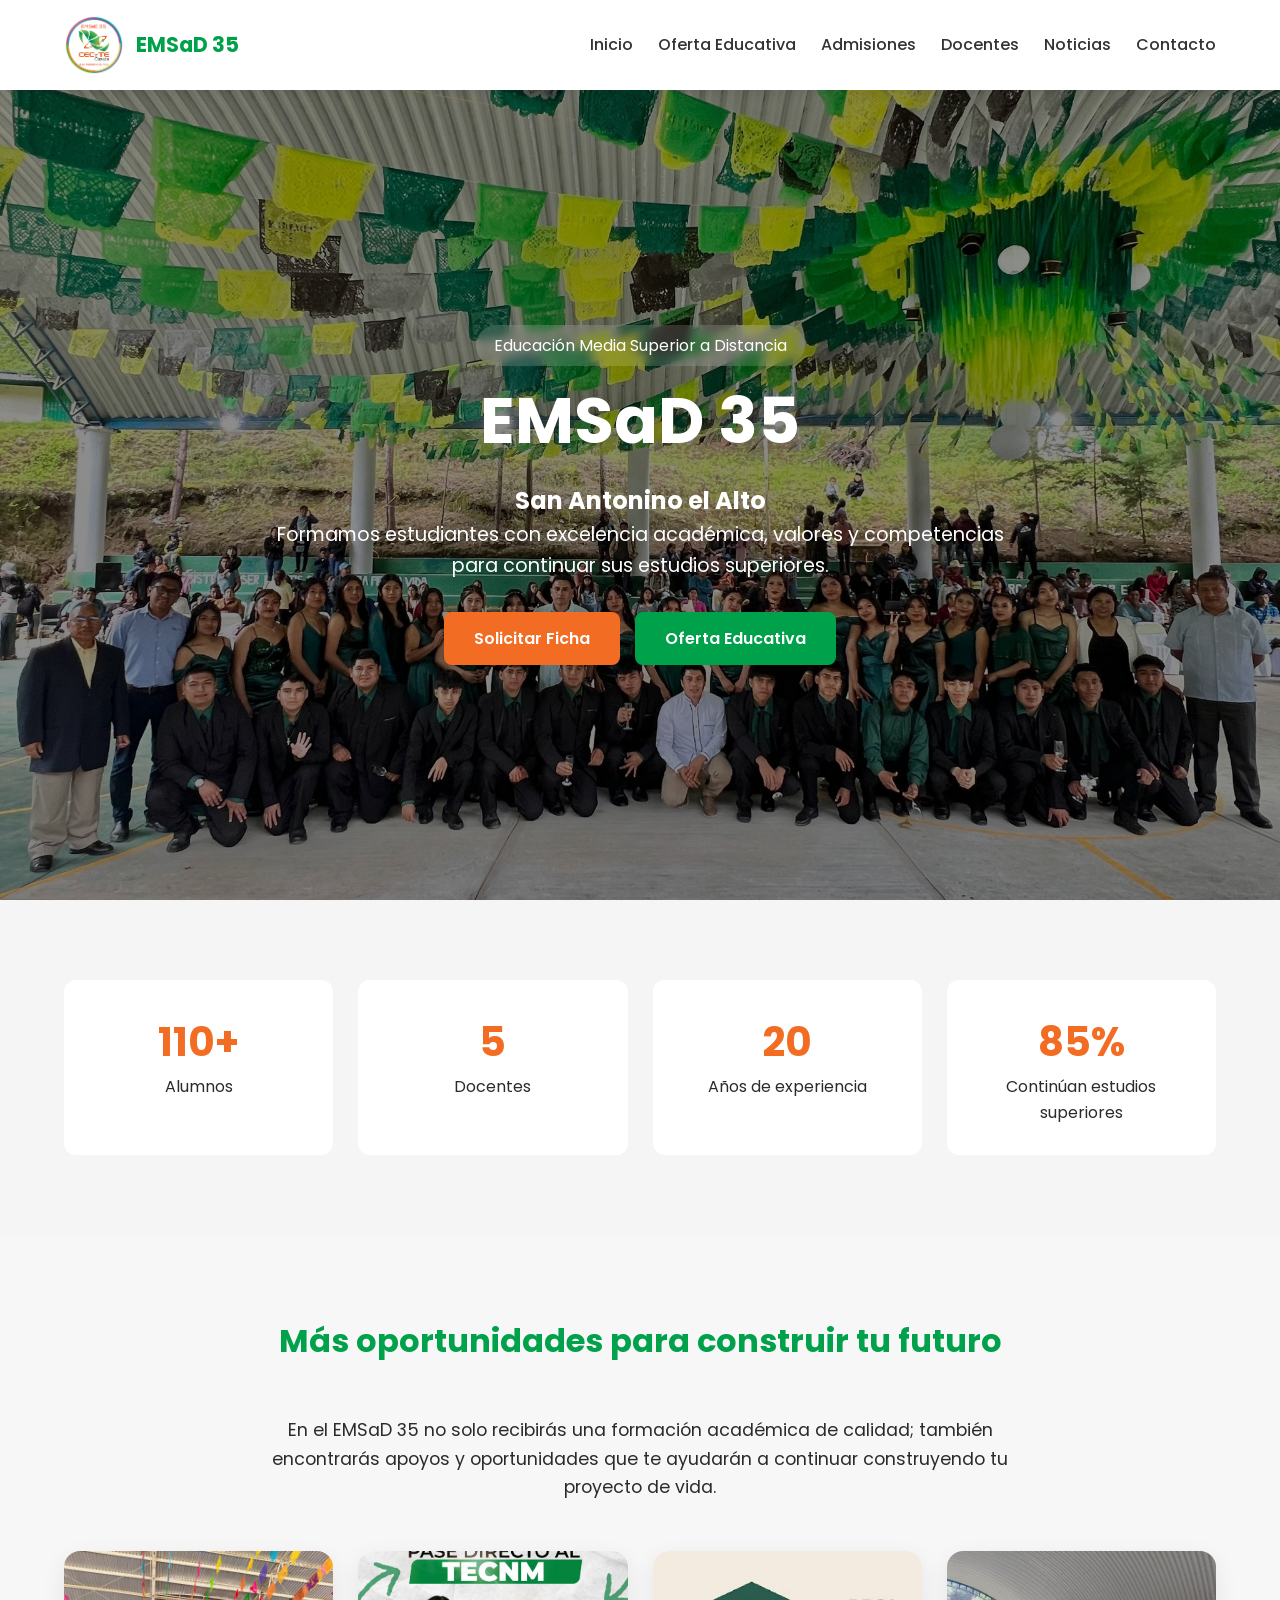
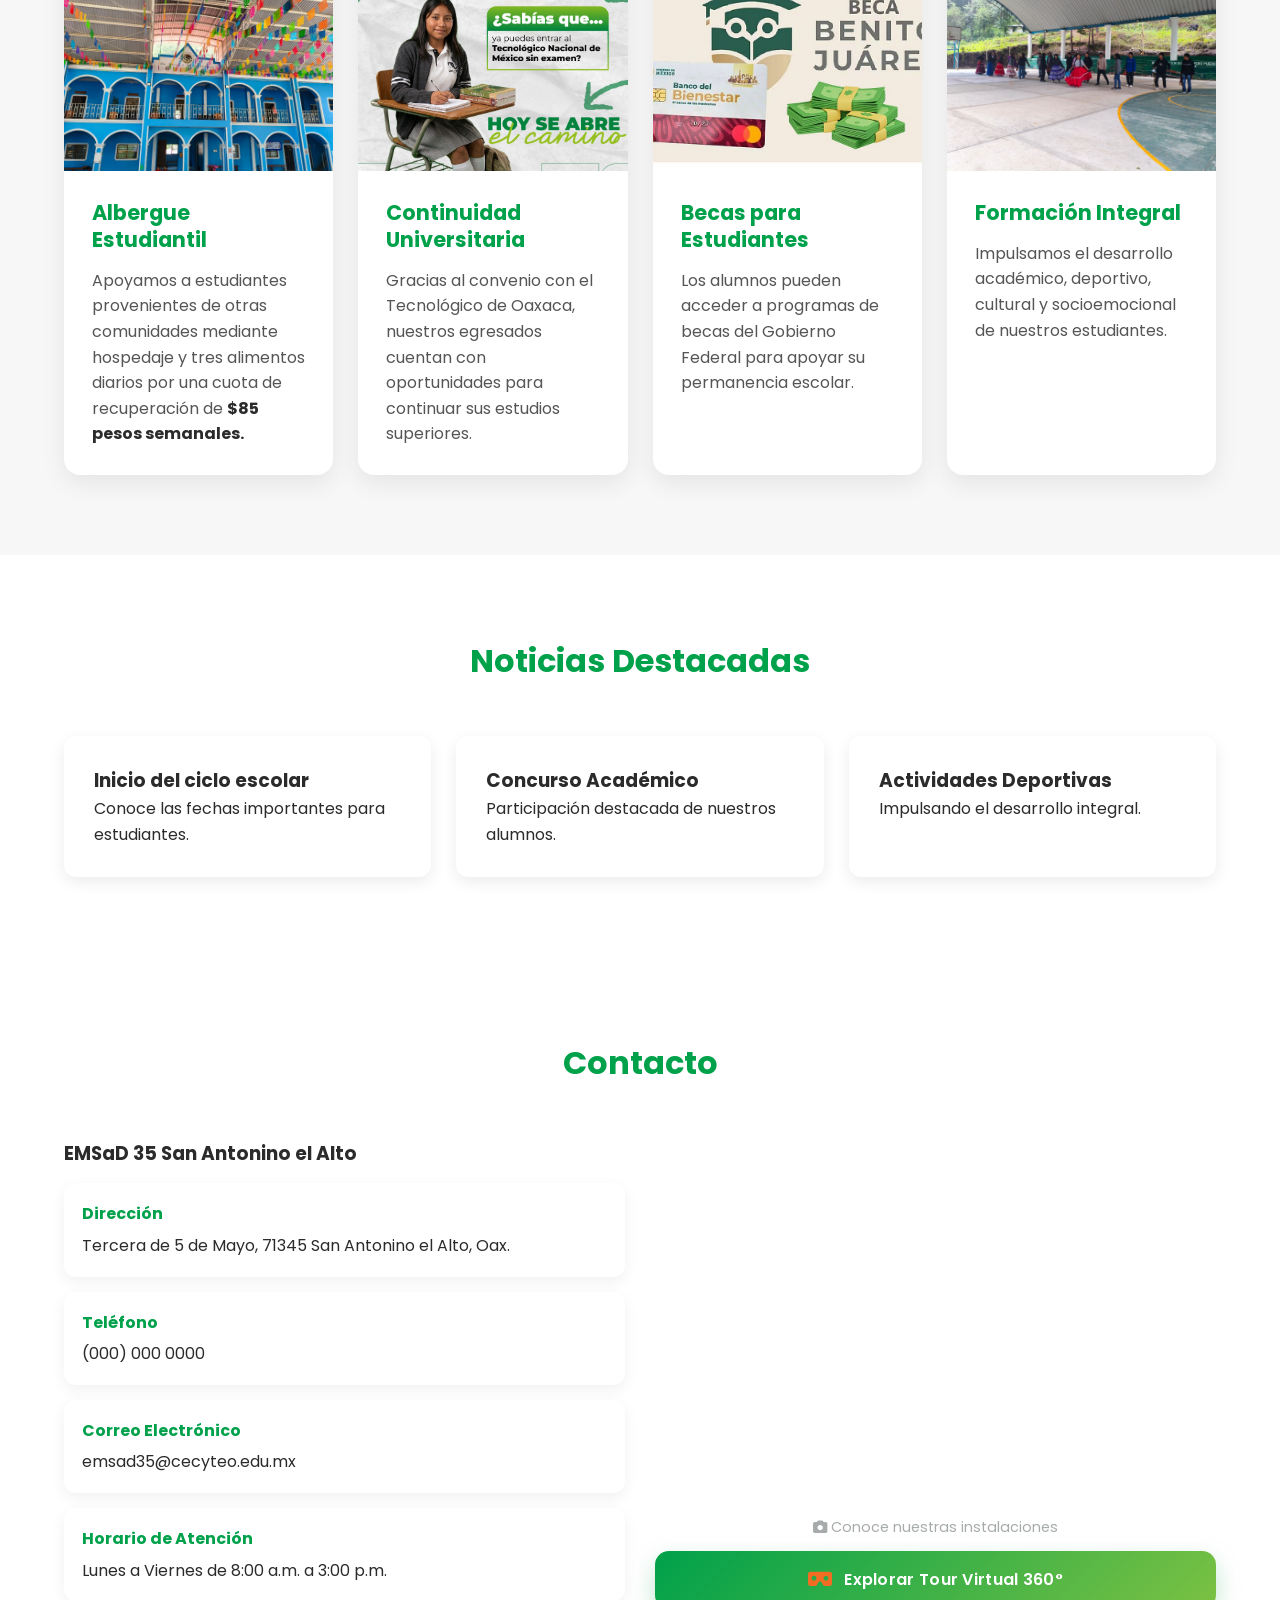
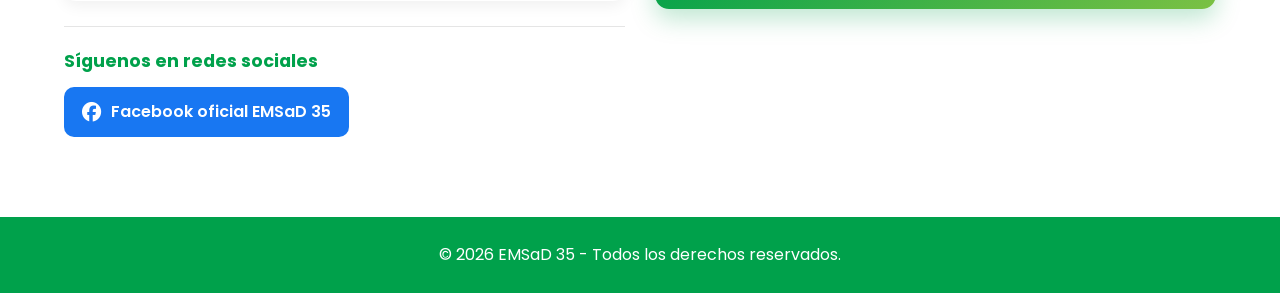
<file: index.html>
<!doctype html>
<html lang="es">
  <head>
    <meta charset="UTF-8" />
    <meta name="viewport" content="width=device-width, initial-scale=1.0" />

    <title>EMSaD 35 | Educación Media Superior a Distancia</title>

    <link rel="icon" type="image/png" href="img/logo2.png" />

    <link rel="stylesheet" href="style.css" />

    <link
      href="https://fonts.googleapis.com/css2?family=Poppins:wght@300;400;500;600;700&display=swap"
      rel="stylesheet"
    />

    <link
      rel="stylesheet"
      href="https://cdnjs.cloudflare.com/ajax/libs/font-awesome/6.5.2/css/all.min.css"
    />
  </head>

  <body>
    <!-- HEADER -->

    <header class="header">
      <div class="container nav-container">
        <div class="logo">
          <img src="img/logo2.png" alt="Logo EMSaD 35" />

          <div class="logo-text">
            <span>EMSaD 35</span>
          </div>
        </div>

        <nav id="nav">
          <ul class="nav-menu">
            <li><a href="index.html">Inicio</a></li>
            <li><a href="oferta.html">Oferta Educativa</a></li>
            <li><a href="#">Admisiones</a></li>
            <li><a href="docentes.html">Docentes</a></li>
            <li><a href="#">Noticias</a></li>
            <li><a href="#">Contacto</a></li>
          </ul>
        </nav>

        <button class="menu-toggle" id="menuToggle">
          <i class="fa-solid fa-bars"></i>
        </button>
      </div>
    </header>

    <!-- HERO -->

    <section class="hero">
      <div class="hero-content">
        <span class="hero-badge"> Educación Media Superior a Distancia </span>

        <h1>EMSaD 35</h1>

        <h2>San Antonino el Alto</h2>

        <p>
          Formamos estudiantes con excelencia académica, valores y competencias
          para continuar sus estudios superiores.
        </p>

        <div class="hero-buttons">
          <a href="#" class="btn-primary"> Solicitar Ficha </a>

          <a href="#" class="btn-secondary"> Oferta Educativa </a>
        </div>
      </div>
    </section>

    <!-- ESTADÍSTICAS -->

    <section class="stats">
      <div class="container stats-grid">
        <div class="stat-card">
          <h2>110+</h2>
          <p>Alumnos</p>
        </div>

        <div class="stat-card">
          <h2>5</h2>
          <p>Docentes</p>
        </div>

        <div class="stat-card">
          <h2>20</h2>
          <p>Años de experiencia</p>
        </div>

        <div class="stat-card">
          <h2>85%</h2>
          <p>Continúan estudios superiores</p>
        </div>
      </div>
    </section>
    <!-- Nuevo -->
    <!-- <section class="professional-section">
      <div class="container">
        <h2 class="section-title">¿Por qué elegir el EMSaD 35?</h2>

        <div class="cards-grid">
          <div class="card">
            <h3>Albergue Estudiantil</h3>

            <p>
              Contamos con servicio de albergue para estudiantes foráneos,
              incluyendo hospedaje y tres alimentos diarios por una cuota de
              recuperación de
              <strong>$85 pesos semanales.</strong>
            </p>
          </div>

          <div class="card">
            <h3>Continuidad Universitaria</h3>

            <p>
              Gracias al convenio con el Tecnológico de Oaxaca, nuestros
              egresados cuentan con oportunidades para continuar sus estudios
              superiores.
            </p>
          </div>

          <div class="card">
            <h3>Becas para Estudiantes</h3>

            <p>
              Los alumnos pueden acceder a los programas de becas del Gobierno
              Federal para apoyar su permanencia escolar.
            </p>
          </div>

          <div class="card">
            <h3>Formación Integral</h3>

            <p>
              Impulsamos el desarrollo académico, deportivo, cultural y
              socioemocional de nuestros estudiantes.
            </p>
          </div>
        </div>
      </div>
    </section> -->

    <!-- Segunda opcion de prueba  -->
    <section class="professional-section opportunities-section">
      <div class="container">
        <h2 class="section-title">
          Más oportunidades para construir tu futuro
        </h2>

        <p class="intro-text opportunities-intro">
          En el EMSaD 35 no solo recibirás una formación académica de calidad;
          también encontrarás apoyos y oportunidades que te ayudarán a continuar
          construyendo tu proyecto de vida.
        </p>

        <div class="cards-grid">
          <article class="card feature-card">
            <img
              src="img/albergue.jpeg"
              alt="Albergue estudiantil"
              class="feature-image"
            />

            <div class="feature-content">
              <h3>Albergue Estudiantil</h3>

              <p>
                Apoyamos a estudiantes provenientes de otras comunidades
                mediante hospedaje y tres alimentos diarios por una cuota de
                recuperación de
                <strong>$85 pesos semanales.</strong>
              </p>
            </div>
          </article>

          <article class="card feature-card">
            <img
              src="img/ConUni.png"
              alt="Continuidad universitaria"
              class="feature-image"
            />

            <div class="feature-content">
              <h3>Continuidad Universitaria</h3>

              <p>
                Gracias al convenio con el Tecnológico de Oaxaca, nuestros
                egresados cuentan con oportunidades para continuar sus estudios
                superiores.
              </p>
            </div>
          </article>

          <article class="card feature-card">
            <img
              src="img/becabj.jpg"
              alt="Becas para estudiantes"
              class="feature-image"
            />

            <div class="feature-content">
              <h3>Becas para Estudiantes</h3>

              <p>
                Los alumnos pueden acceder a programas de becas del Gobierno
                Federal para apoyar su permanencia escolar.
              </p>
            </div>
          </article>

          <article class="card feature-card">
            <img
              src="img/FormInt1.jpeg"
              alt="Formación integral"
              class="feature-image"
            />

            <div class="feature-content">
              <h3>Formación Integral</h3>

              <p>
                Impulsamos el desarrollo académico, deportivo, cultural y
                socioemocional de nuestros estudiantes.
              </p>
            </div>
          </article>
        </div>
      </div>
    </section>

    <!-- ACCESOS RÁPIDOS -->

    <!-- <section class="quick-access">
      <div class="container">
        <h2 class="section-title">Accesos Rápidos</h2>

        <div class="cards-grid">
          <div class="card">
            <h3>Oferta Educativa</h3>
            <p>Conoce nuestro plan de estudios.</p>
          </div>

          <div class="card">
            <h3>Admisiones</h3>
            <p>Requisitos y proceso de ingreso.</p>
          </div>

          <div class="card">
            <h3>Eventos</h3>
            <p>Actividades académicas y culturales.</p>
          </div>

          <div class="card">
            <h3>Contacto</h3>
            <p>Comunícate con nuestro plantel.</p>
          </div>
        </div>
      </div>
    </section> -->

    <!-- OFERTA EDUCATIVA -->

    <!-- <section class="educational-offer">
      <div class="container">
        <h2 class="section-title">Oferta Educativa</h2>

        <div class="areas-grid">
          <div class="area">Matemáticas</div>
          <div class="area">Comunicación</div>
          <div class="area">Ciencias Experimentales</div>
          <div class="area">Ciencias Sociales</div>
          <div class="area">Humanidades</div>
          <div class="area">Tecnologías de la Información</div>
        </div>
      </div>
    </section> -->

    <!-- NOTICIAS -->

    <section class="news">
      <div class="container">
        <h2 class="section-title">Noticias Destacadas</h2>

        <div class="cards-grid">
          <article class="card">
            <h3>Inicio del ciclo escolar</h3>
            <p>Conoce las fechas importantes para estudiantes.</p>
          </article>

          <article class="card">
            <h3>Concurso Académico</h3>
            <p>Participación destacada de nuestros alumnos.</p>
          </article>

          <article class="card">
            <h3>Actividades Deportivas</h3>
            <p>Impulsando el desarrollo integral.</p>
          </article>
        </div>
      </div>
    </section>

    <!-- CONTACTO -->

    <section class="contact">
      <div class="container">
        <h2 class="section-title">Contacto</h2>

        <div class="contact-grid">
          <div class="contact-info">
            <h3>EMSaD 35 San Antonino el Alto</h3>

            <div class="contact-cards">
              <div class="contact-card">
                <strong>Dirección</strong>
                <p>Tercera de 5 de Mayo, 71345 San Antonino el Alto, Oax.</p>
              </div>

              <div class="contact-card">
                <strong>Teléfono</strong>
                <p>(000) 000 0000</p>
              </div>

              <div class="contact-card">
                <strong>Correo Electrónico</strong>
                <p>emsad35@cecyteo.edu.mx</p>
              </div>

              <div class="contact-card">
                <strong>Horario de Atención</strong>
                <p>Lunes a Viernes de 8:00 a.m. a 3:00 p.m.</p>
              </div>
            </div>

            <!-- RED SOCIAL -->
            <div class="contact-social">
              <h3>Síguenos en redes sociales</h3>

              <a
                href="https://www.facebook.com/EMSaD35Oficial"
                target="_blank"
                class="social-btn facebook"
              >
                <i class="fa-brands fa-facebook"></i>
                Facebook oficial EMSaD 35
              </a>
            </div>
          </div>

          <div class="map-placeholder">
            <iframe
              src="https://www.google.com/maps/embed?pb=!1m18!1m12!1m3!1d3819.2366154741826!2d-97.0186761!3d16.814613800000004!2m3!1f0!2f0!3f0!3m2!1i1024!2i768!4f13.1!3m3!1m2!1s0x85c70baa9cf1b375%3A0x87999f9c2d391086!2sCECyTEO%20EMSaD%2035!5e0!3m2!1ses!2smx!4v1780457970719!5m2!1ses!2smx"
              loading="lazy"
              allowfullscreen
              referrerpolicy="no-referrer-when-downgrade"
              title="Ubicación EMSaD 35"
            ></iframe>

            <div class="tour-wrapper">
              <span class="tour-label">
                <i class="fa-solid fa-camera"></i>
                Conoce nuestras instalaciones
              </span>

              <a href="recorrido-virtual.html" class="tour-btn">
                <i class="fa-solid fa-vr-cardboard"></i>
                Explorar Tour Virtual 360°
              </a>
            </div>
          </div>
        </div>
      </div>
    </section>

    <footer>
      <p>© 2026 EMSaD 35 - Todos los derechos reservados.</p>
    </footer>

    <script src="script.js"></script>
  </body>
</html>
</file>
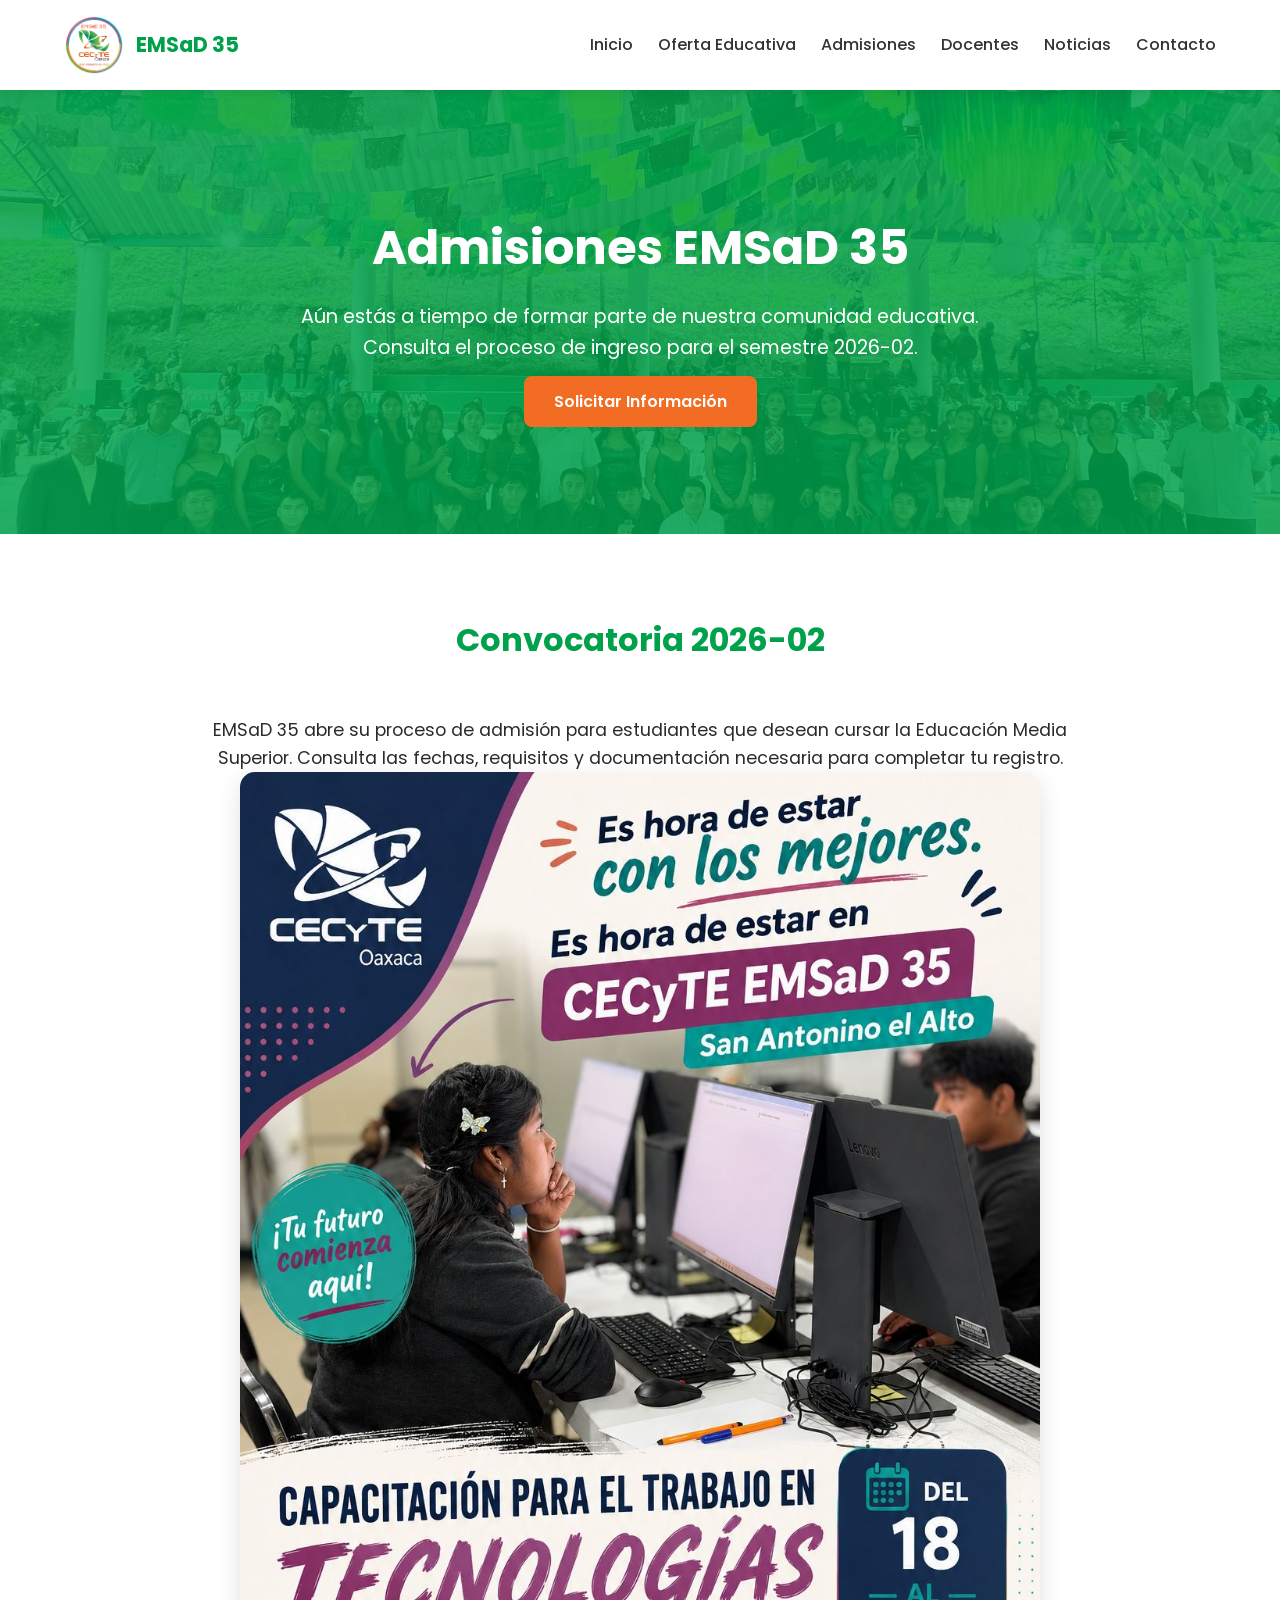
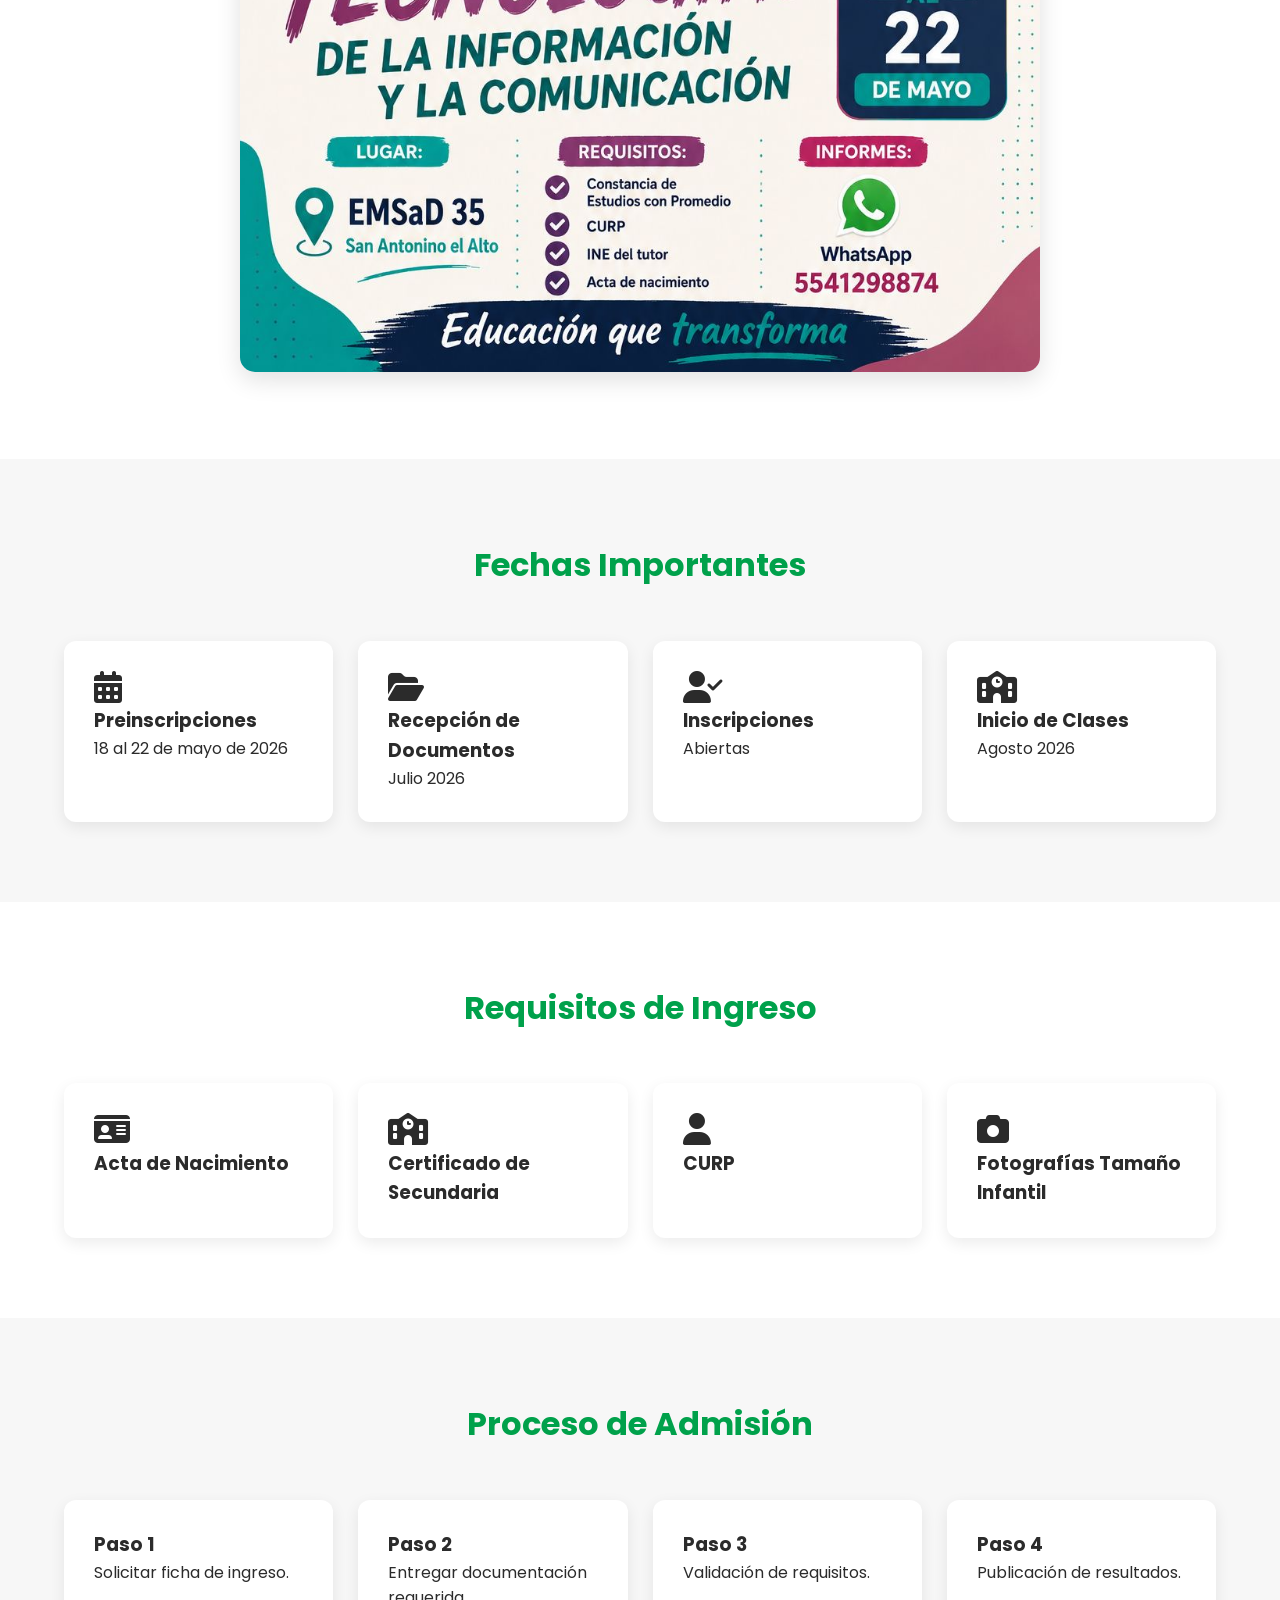
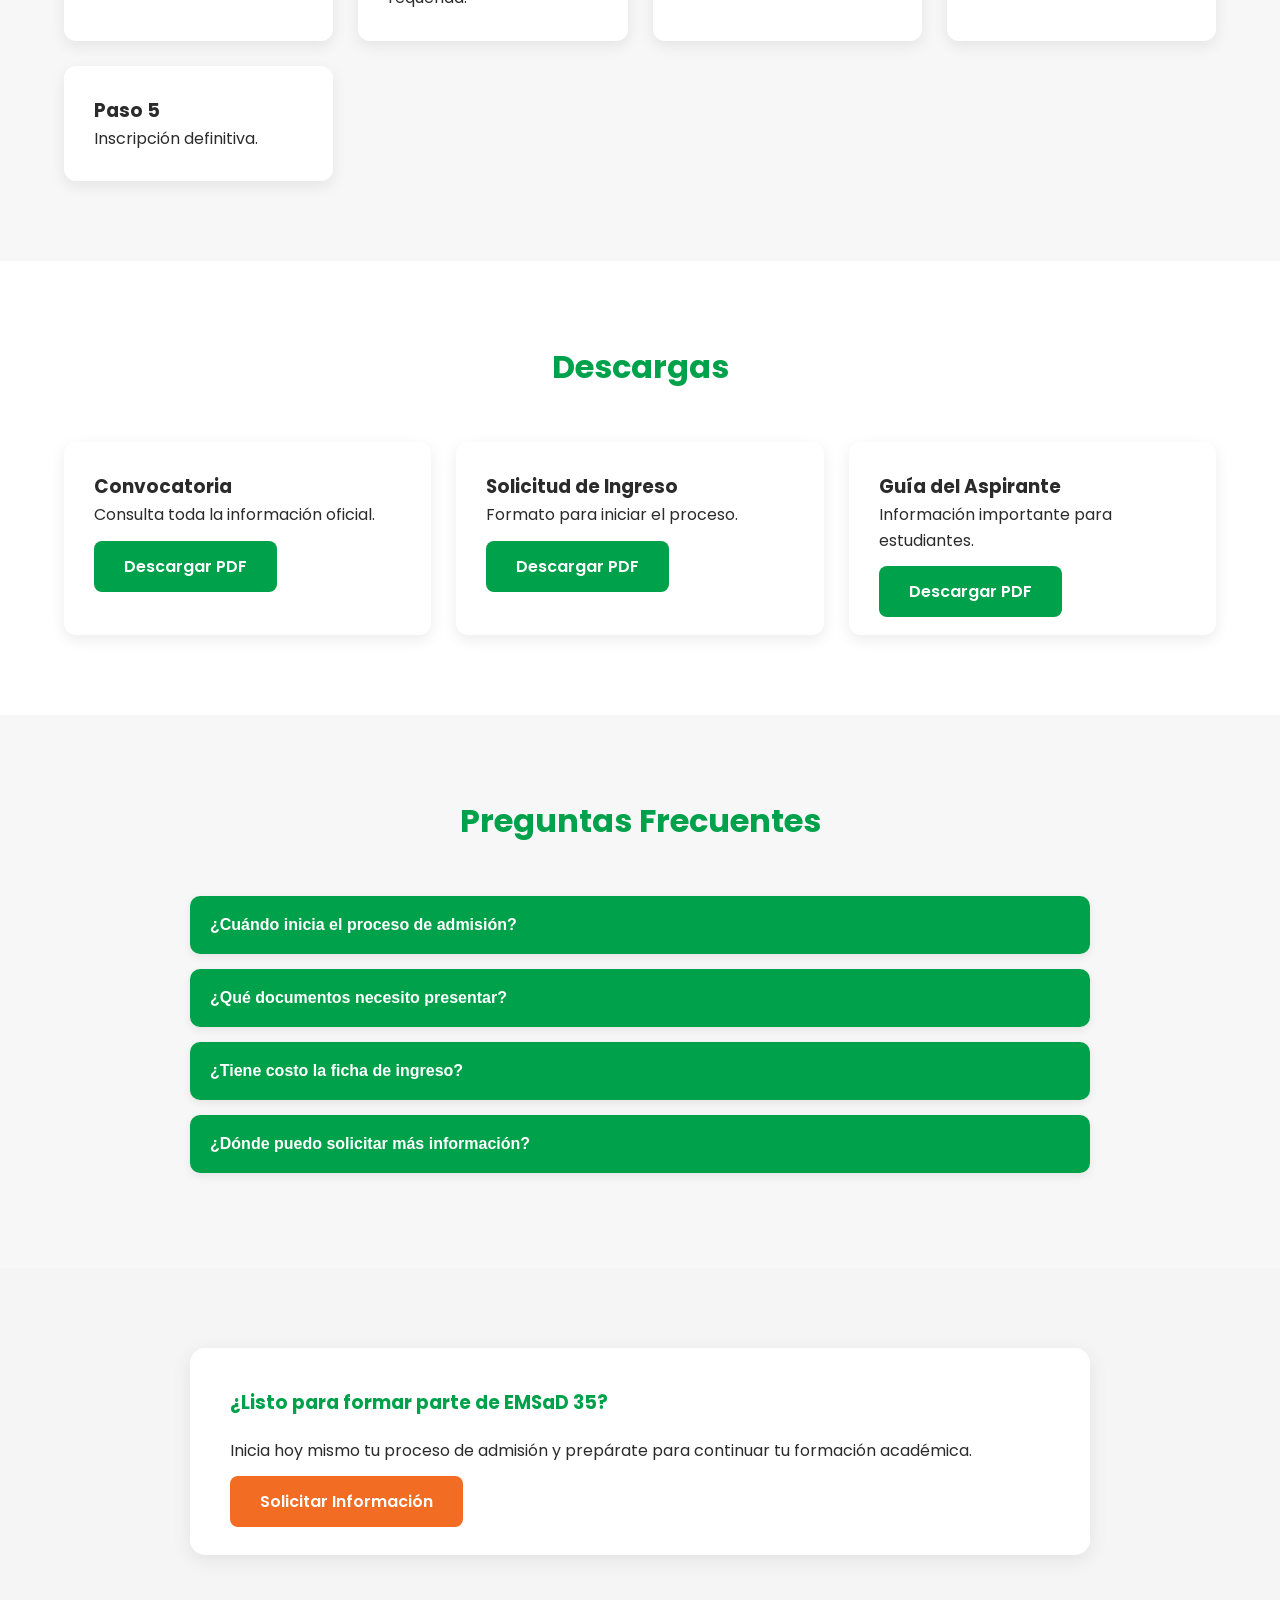
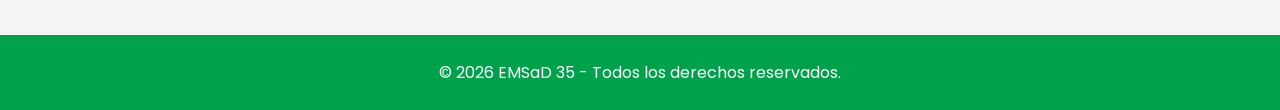
<file: admisiones.html>
<!doctype html>
<html lang="es">
  <head>
    <meta charset="UTF-8" />
    <meta name="viewport" content="width=device-width, initial-scale=1.0" />

    <title>Admisiones | EMSaD 35</title>

    <link rel="icon" type="image/png" href="img/logo2.png" />

    <link rel="stylesheet" href="style.css" />

    <link
      href="https://fonts.googleapis.com/css2?family=Poppins:wght@300;400;500;600;700&display=swap"
      rel="stylesheet"
    />

    <link
      rel="stylesheet"
      href="https://cdnjs.cloudflare.com/ajax/libs/font-awesome/6.5.2/css/all.min.css"
    />
    <style>
      .faq-container {
        max-width: 900px;
        margin: auto;
      }

      .faq-item {
        margin-bottom: 15px;
        border-radius: 10px;
        overflow: hidden;
        background: white;
        box-shadow: 0 3px 10px rgba(0, 0, 0, 0.08);
      }

      .faq-question {
        width: 100%;
        border: none;
        padding: 20px;
        text-align: left;
        font-size: 1rem;
        font-weight: 600;
        cursor: pointer;
        background: var(--verde);
        color: white;
        transition: 0.3s;

        display: flex;
        justify-content: space-between;
        align-items: center;
      }

      .faq-question:hover {
        background: var(--verde-claro);
      }

      .faq-answer {
        max-height: 0;
        overflow: hidden;
        padding: 0 20px;
        background: white;
        transition: all 0.3s ease;
      }

      .faq-answer.active {
        max-height: 200px;
        padding: 20px;
      }

      .faq-answer p {
        margin: 0;
      }
      .convocatoria-container {
        max-width: 900px;
        margin: auto;
        text-align: center;
      }

      .convocatoria-img {
        width: 100%;
        max-width: 800px;
        border-radius: 15px;
        box-shadow: 0 8px 25px rgba(0, 0, 0, 0.12);
      }
    </style>
  </head>

  <body>
    <!-- HEADER -->

    <header class="header">
      <div class="container nav-container">
        <div class="logo">
          <img src="img/logo2.png" alt="Logo EMSaD 35" />

          <div class="logo-text">
            <span>EMSaD 35</span>
          </div>
        </div>

        <nav id="nav">
          <ul class="nav-menu">
            <li><a href="index.html">Inicio</a></li>
            <li><a href="oferta.html">Oferta Educativa</a></li>
            <li><a href="admisiones.html">Admisiones</a></li>
            <li><a href="docentes.html">Docentes</a></li>
            <li><a href="noticias.html">Noticias</a></li>
            <li><a href="contacto.html">Contacto</a></li>
          </ul>
        </nav>

        <button class="menu-toggle" id="menuToggle">
          <i class="fa-solid fa-bars"></i>
        </button>
      </div>
    </header>

    <!-- HERO -->

    <section class="page-hero">
      <div class="container">
        <h1>Admisiones EMSaD 35</h1>

        <p>
          Aún estás a tiempo de formar parte de nuestra comunidad educativa.
          Consulta el proceso de ingreso para el semestre 2026-02.
        </p>

        <br />

        <a href="contacto.html" class="btn-primary"> Solicitar Información </a>
      </div>
    </section>

    <!-- INTRODUCCIÓN -->

    <!-- <section>
      <div class="container">
        <h2 class="section-title">Convocatoria de Ingreso</h2>

        <p class="intro-text">
          EMSaD 35 abre su proceso de admisión para estudiantes que desean
          cursar la Educación Media Superior. Consulta las fechas, requisitos y
          documentación necesaria para completar tu registro.
        </p>
      </div>
    </section> -->

    <section>
      <div class="container">
        <h2 class="section-title">Convocatoria 2026-02</h2>

        <p class="intro-text">
          EMSaD 35 abre su proceso de admisión para estudiantes que desean
          cursar la Educación Media Superior. Consulta las fechas, requisitos y
          documentación necesaria para completar tu registro.
        </p>

        <div class="convocatoria-container">
          <img
            src="img/convocatoria2026-02.jpg"
            alt="Convocatoria EMSaD 35 semestre 2026-02"
            class="convocatoria-img"
          />
        </div>
      </div>
    </section>

    <!-- FECHAS IMPORTANTES -->

    <section class="professional-section">
      <div class="container">
        <h2 class="section-title">Fechas Importantes</h2>

        <div class="cards-grid">
          <div class="card">
            <i class="fa-solid fa-calendar-days fa-2x"></i>
            <h3>Preinscripciones</h3>
            <p>18 al 22 de mayo de 2026</p>
          </div>

          <div class="card">
            <i class="fa-solid fa-folder-open fa-2x"></i>
            <h3>Recepción de Documentos</h3>
            <p>Julio 2026</p>
          </div>

          <div class="card">
            <i class="fa-solid fa-user-check fa-2x"></i>
            <h3>Inscripciones</h3>
            <p>Abiertas</p>
          </div>

          <div class="card">
            <i class="fa-solid fa-school fa-2x"></i>
            <h3>Inicio de Clases</h3>
            <p>Agosto 2026</p>
          </div>
        </div>
      </div>
    </section>

    <!-- REQUISITOS -->

    <section>
      <div class="container">
        <h2 class="section-title">Requisitos de Ingreso</h2>

        <div class="cards-grid">
          <div class="card">
            <i class="fa-solid fa-id-card fa-2x"></i>
            <h3>Acta de Nacimiento</h3>
          </div>

          <div class="card">
            <i class="fa-solid fa-school fa-2x"></i>
            <h3>Certificado de Secundaria</h3>
          </div>

          <div class="card">
            <i class="fa-solid fa-user fa-2x"></i>
            <h3>CURP</h3>
          </div>

          <div class="card">
            <i class="fa-solid fa-camera fa-2x"></i>
            <h3>Fotografías Tamaño Infantil</h3>
          </div>
        </div>
      </div>
    </section>

    <!-- PROCESO -->

    <section class="professional-section">
      <div class="container">
        <h2 class="section-title">Proceso de Admisión</h2>

        <div class="cards-grid">
          <div class="card">
            <h3>Paso 1</h3>
            <p>Solicitar ficha de ingreso.</p>
          </div>

          <div class="card">
            <h3>Paso 2</h3>
            <p>Entregar documentación requerida.</p>
          </div>

          <div class="card">
            <h3>Paso 3</h3>
            <p>Validación de requisitos.</p>
          </div>

          <div class="card">
            <h3>Paso 4</h3>
            <p>Publicación de resultados.</p>
          </div>

          <div class="card">
            <h3>Paso 5</h3>
            <p>Inscripción definitiva.</p>
          </div>
        </div>
      </div>
    </section>

    <!-- DESCARGAS -->

    <section>
      <div class="container">
        <h2 class="section-title">Descargas</h2>

        <div class="cards-grid">
          <div class="card">
            <h3>Convocatoria</h3>
            <p>Consulta toda la información oficial.</p>
            <br />
            <a href="#" class="btn-secondary"> Descargar PDF </a>
          </div>

          <div class="card">
            <h3>Solicitud de Ingreso</h3>
            <p>Formato para iniciar el proceso.</p>
            <br />
            <a href="#" class="btn-secondary"> Descargar PDF </a>
          </div>

          <div class="card">
            <h3>Guía del Aspirante</h3>
            <p>Información importante para estudiantes.</p>
            <br />
            <a href="#" class="btn-secondary"> Descargar PDF </a>
          </div>
        </div>
      </div>
    </section>

    <!-- PREGUNTAS FRECUENTES -->

    <section class="professional-section">
      <div class="container">
        <h2 class="section-title">Preguntas Frecuentes</h2>

        <div class="faq-container">
          <div class="faq-item">
            <button class="faq-question">
              ¿Cuándo inicia el proceso de admisión?
            </button>

            <div class="faq-answer">
              <p>
                El proceso inicia de acuerdo con las fechas establecidas en la
                convocatoria vigente.
              </p>
            </div>
          </div>

          <div class="faq-item">
            <button class="faq-question">
              ¿Qué documentos necesito presentar?
            </button>

            <div class="faq-answer">
              <p>
                Acta de nacimiento, CURP, certificado o constancia de secundaria
                y fotografías.
              </p>
            </div>
          </div>

          <div class="faq-item">
            <button class="faq-question">
              ¿Tiene costo la ficha de ingreso?
            </button>

            <div class="faq-answer">
              <p>
                Consulta la convocatoria vigente para conocer los costos
                aplicables.
              </p>
            </div>
          </div>

          <div class="faq-item">
            <button class="faq-question">
              ¿Dónde puedo solicitar más información?
            </button>

            <div class="faq-answer">
              <p>
                Directamente en las instalaciones del EMSaD 35 o mediante
                nuestros canales de contacto oficiales.
              </p>
            </div>
          </div>
        </div>
      </div>
    </section>

    <!-- LLAMADO A LA ACCIÓN -->

    <section class="graduation-section">
      <div class="container">
        <div class="training-card">
          <h3>¿Listo para formar parte de EMSaD 35?</h3>

          <p>
            Inicia hoy mismo tu proceso de admisión y prepárate para continuar
            tu formación académica.
          </p>

          <br />

          <a href="contacto.html" class="btn-primary">
            Solicitar Información
          </a>
        </div>
      </div>
    </section>

    <!-- FOOTER -->

    <footer>
      <p>© 2026 EMSaD 35 - Todos los derechos reservados.</p>
    </footer>

    <script src="script.js"></script>
  </body>
</html>
</file>
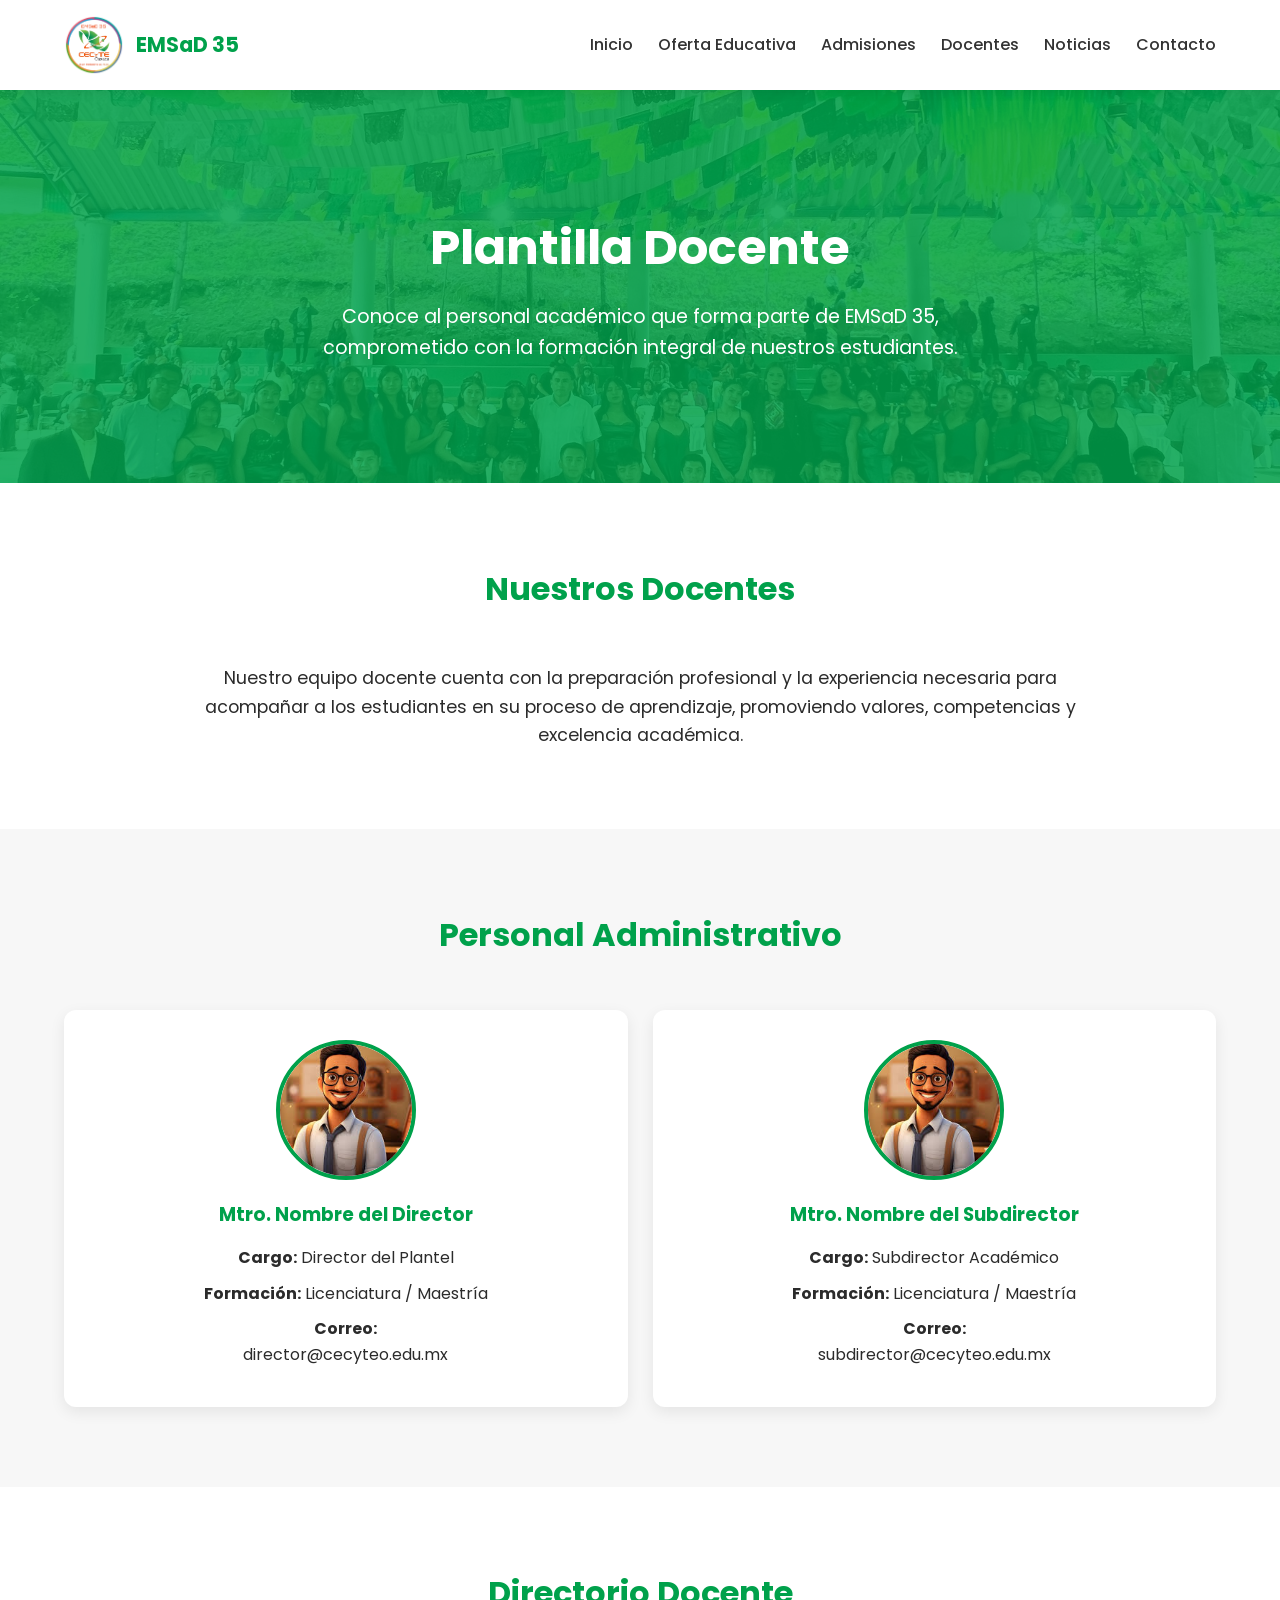
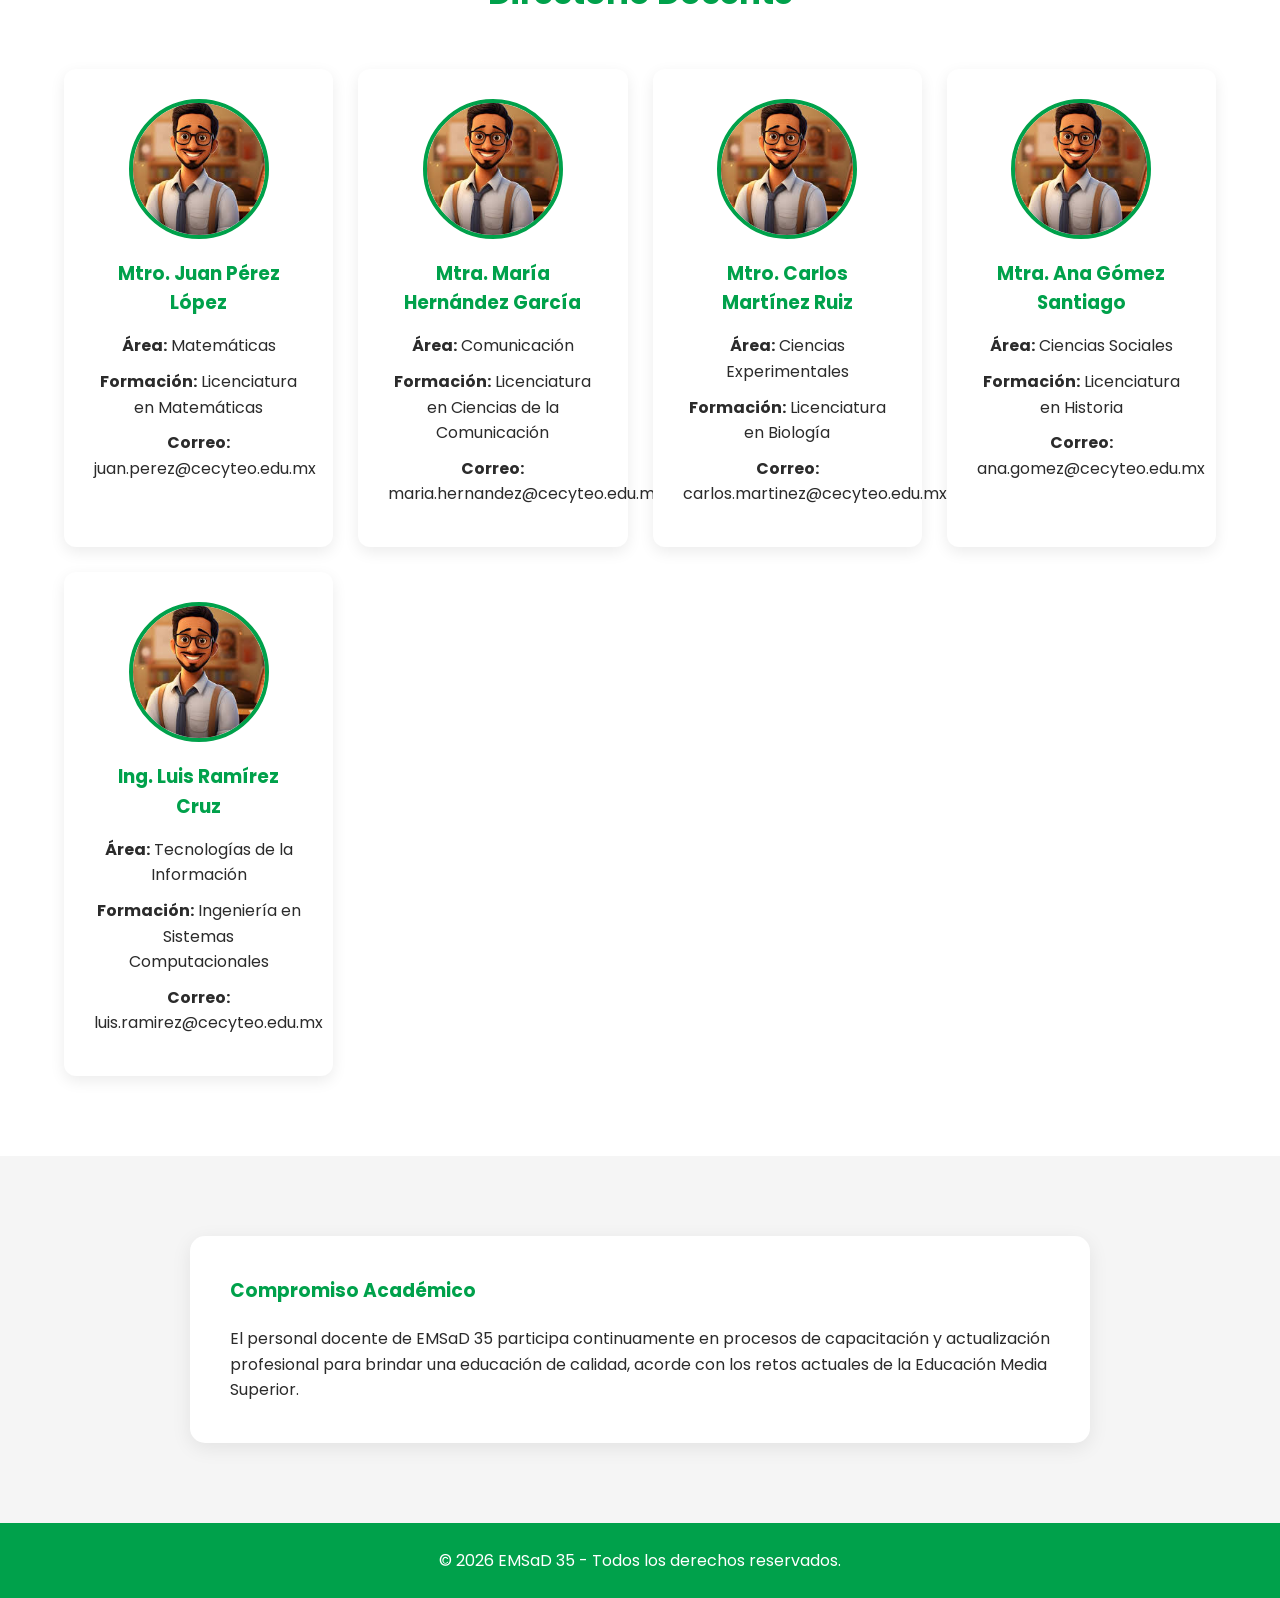
<file: docentes.html>
<!doctype html>
<html lang="es">
  <head>
    <meta charset="UTF-8" />
    <meta name="viewport" content="width=device-width, initial-scale=1.0" />

    <title>Docentes | EMSaD 35</title>

    <link rel="icon" type="image/png" href="img/logo2.png" />

    <link rel="stylesheet" href="style.css" />

    <link
      href="https://fonts.googleapis.com/css2?family=Poppins:wght@300;400;500;600;700&display=swap"
      rel="stylesheet"
    />

    <link
      rel="stylesheet"
      href="https://cdnjs.cloudflare.com/ajax/libs/font-awesome/6.5.2/css/all.min.css"
    />
  </head>

  <body>
    <!-- HEADER -->

    <header class="header">
      <div class="container nav-container">
        <div class="logo">
          <img src="img/logo2.png" alt="Logo EMSaD 35" />

          <div class="logo-text">
            <span>EMSaD 35</span>
          </div>
        </div>

        <nav id="nav">
          <ul class="nav-menu">
            <li><a href="index.html">Inicio</a></li>
            <li><a href="oferta.html">Oferta Educativa</a></li>
            <li><a href="admisiones.html">Admisiones</a></li>
            <li><a href="docentes.html">Docentes</a></li>
            <li><a href="noticias.html">Noticias</a></li>
            <li><a href="contacto.html">Contacto</a></li>
          </ul>
        </nav>

        <button class="menu-toggle" id="menuToggle">
          <i class="fa-solid fa-bars"></i>
        </button>
      </div>
    </header>

    <!-- HERO -->

    <section class="page-hero">
      <div class="container">
        <h1>Plantilla Docente</h1>

        <p>
          Conoce al personal académico que forma parte de EMSaD 35, comprometido
          con la formación integral de nuestros estudiantes.
        </p>
      </div>
    </section>

    <!-- INTRODUCCIÓN -->

    <section>
      <div class="container">
        <h2 class="section-title">Nuestros Docentes</h2>

        <p class="intro-text">
          Nuestro equipo docente cuenta con la preparación profesional y la
          experiencia necesaria para acompañar a los estudiantes en su proceso
          de aprendizaje, promoviendo valores, competencias y excelencia
          académica.
        </p>
      </div>
    </section>

    <!-- DIRECTORIO DOCENTE -->
    <!-- PERSONAL ADMINISTRATIVO -->

    <section class="professional-section">
      <div class="container">
        <h2 class="section-title">Personal Administrativo</h2>

        <div class="cards-grid">
          <!-- DIRECTOR -->

          <div class="card docente-card">
            <img
              src="img/docentes/avatar.jpg"
              alt="Director"
              class="docente-img"
            />

            <h3>Mtro. Nombre del Director</h3>

            <p>
              <strong>Cargo:</strong>
              Director del Plantel
            </p>

            <p>
              <strong>Formación:</strong>
              Licenciatura / Maestría
            </p>

            <p>
              <strong>Correo:</strong><br />
              director@cecyteo.edu.mx
            </p>
          </div>

          <!-- SUBDIRECTOR -->

          <div class="card docente-card">
            <img
              src="img/docentes/avatar.jpg"
              alt="Subdirector"
              class="docente-img"
            />

            <h3>Mtro. Nombre del Subdirector</h3>

            <p>
              <strong>Cargo:</strong>
              Subdirector Académico
            </p>

            <p>
              <strong>Formación:</strong>
              Licenciatura / Maestría
            </p>

            <p>
              <strong>Correo:</strong><br />
              subdirector@cecyteo.edu.mx
            </p>
          </div>

         
        </div>
      </div>
    </section>

    <section>
      <div class="container">
        <h2 class="section-title">Directorio Docente</h2>

        <div class="cards-grid">
          <!-- DOCENTE 1 -->

          <div class="card docente-card">
            <img
              src="img/docentes/avatar.jpg"
              alt="Docente Matemáticas"
              class="docente-img"
            />

            <h3>Mtro. Juan Pérez López</h3>

            <p>
              <strong>Área:</strong>
              Matemáticas
            </p>

            <p>
              <strong>Formación:</strong>
              Licenciatura en Matemáticas
            </p>

            <p>
              <strong>Correo:</strong><br />
              juan.perez@cecyteo.edu.mx
            </p>
          </div>

          <!-- DOCENTE 2 -->

          <div class="card docente-card">
            <img
              src="img/docentes/avatar.jpg"
              alt="Docente Comunicación"
              class="docente-img"
            />

            <h3>Mtra. María Hernández García</h3>

            <p>
              <strong>Área:</strong>
              Comunicación
            </p>

            <p>
              <strong>Formación:</strong>
              Licenciatura en Ciencias de la Comunicación
            </p>

            <p>
              <strong>Correo:</strong><br />
              maria.hernandez@cecyteo.edu.mx
            </p>
          </div>

          <!-- DOCENTE 3 -->

          <div class="card docente-card">
            <img
              src="img/docentes/avatar.jpg"
              alt="Docente Ciencias Experimentales"
              class="docente-img"
            />

            <h3>Mtro. Carlos Martínez Ruiz</h3>

            <p>
              <strong>Área:</strong>
              Ciencias Experimentales
            </p>

            <p>
              <strong>Formación:</strong>
              Licenciatura en Biología
            </p>

            <p>
              <strong>Correo:</strong><br />
              carlos.martinez@cecyteo.edu.mx
            </p>
          </div>

          <!-- DOCENTE 4 -->

          <div class="card docente-card">
            <img
              src="img/docentes/avatar.jpg"
              alt="Docente Ciencias Sociales"
              class="docente-img"
            />

            <h3>Mtra. Ana Gómez Santiago</h3>

            <p>
              <strong>Área:</strong>
              Ciencias Sociales
            </p>

            <p>
              <strong>Formación:</strong>
              Licenciatura en Historia
            </p>

            <p>
              <strong>Correo:</strong><br />
              ana.gomez@cecyteo.edu.mx
            </p>
          </div>

          <!-- DOCENTE 5 -->

          <div class="card docente-card">
            <img
              src="img/docentes/avatar.jpg"
              alt="Docente Tecnologías"
              class="docente-img"
            />

            <h3>Ing. Luis Ramírez Cruz</h3>

            <p>
              <strong>Área:</strong>
              Tecnologías de la Información
            </p>

            <p>
              <strong>Formación:</strong>
              Ingeniería en Sistemas Computacionales
            </p>

            <p>
              <strong>Correo:</strong><br />
              luis.ramirez@cecyteo.edu.mx
            </p>
          </div>
        </div>
      </div>
    </section>

    <!-- CONTACTO RÁPIDO -->

    <section class="graduation-section">
      <div class="container">
        <div class="training-card">
          <h3>Compromiso Académico</h3>

          <p>
            El personal docente de EMSaD 35 participa continuamente en procesos
            de capacitación y actualización profesional para brindar una
            educación de calidad, acorde con los retos actuales de la Educación
            Media Superior.
          </p>
        </div>
      </div>
    </section>

    <!-- FOOTER -->

    <footer>
      <p>© 2026 EMSaD 35 - Todos los derechos reservados.</p>
    </footer>

    <script src="script.js"></script>
  </body>
</html>
</file>
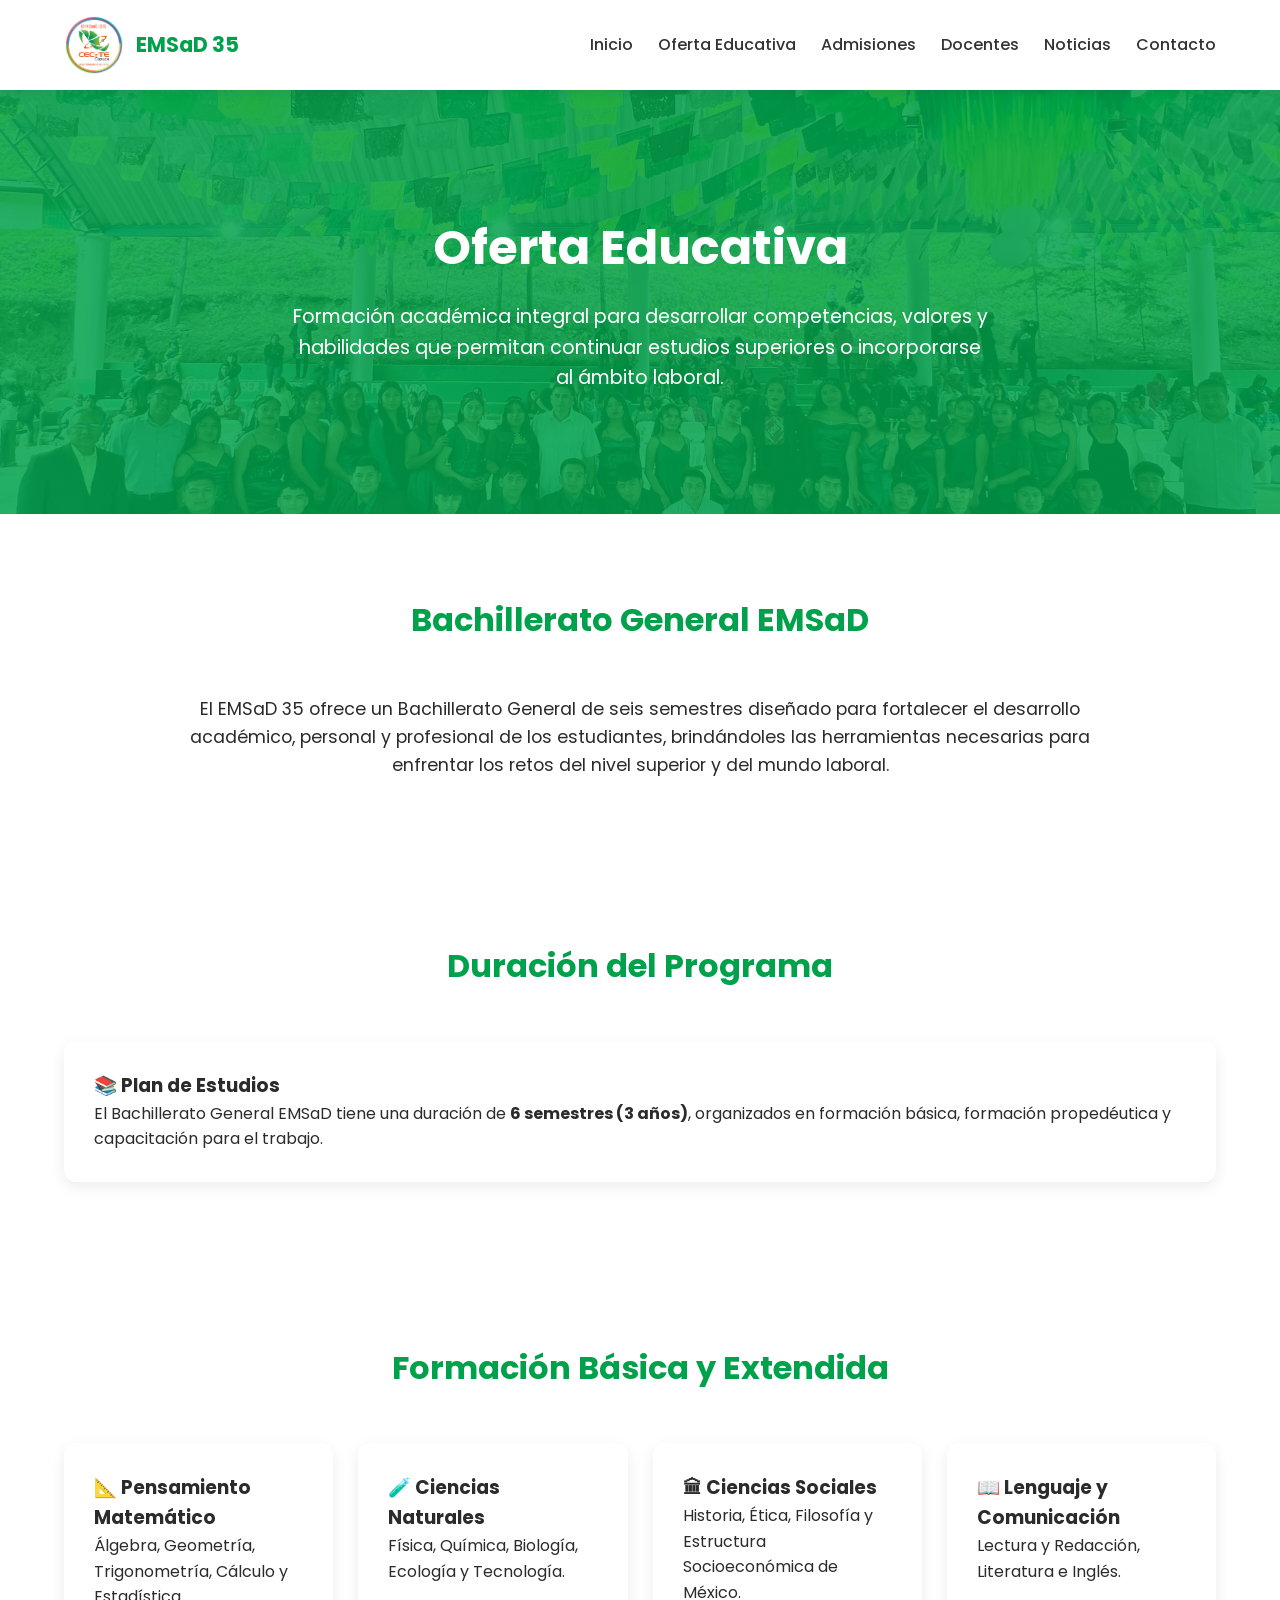
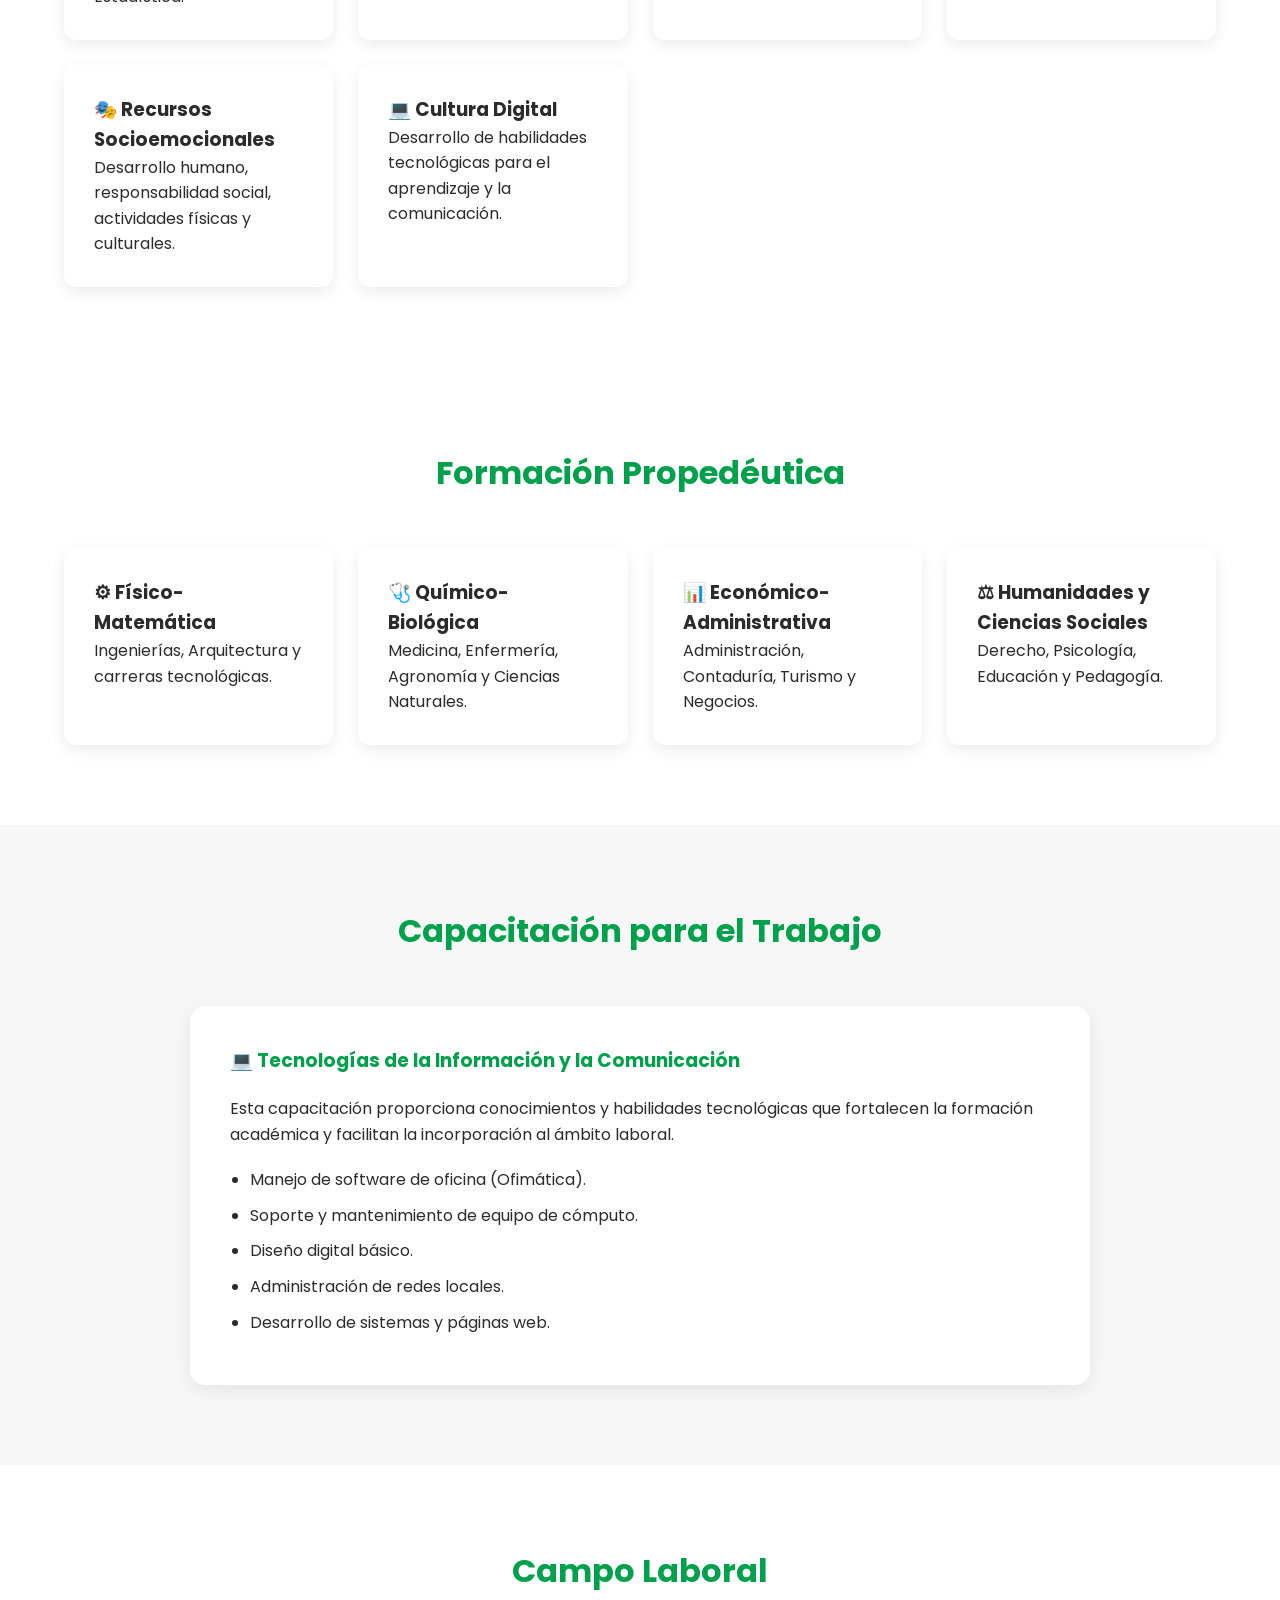
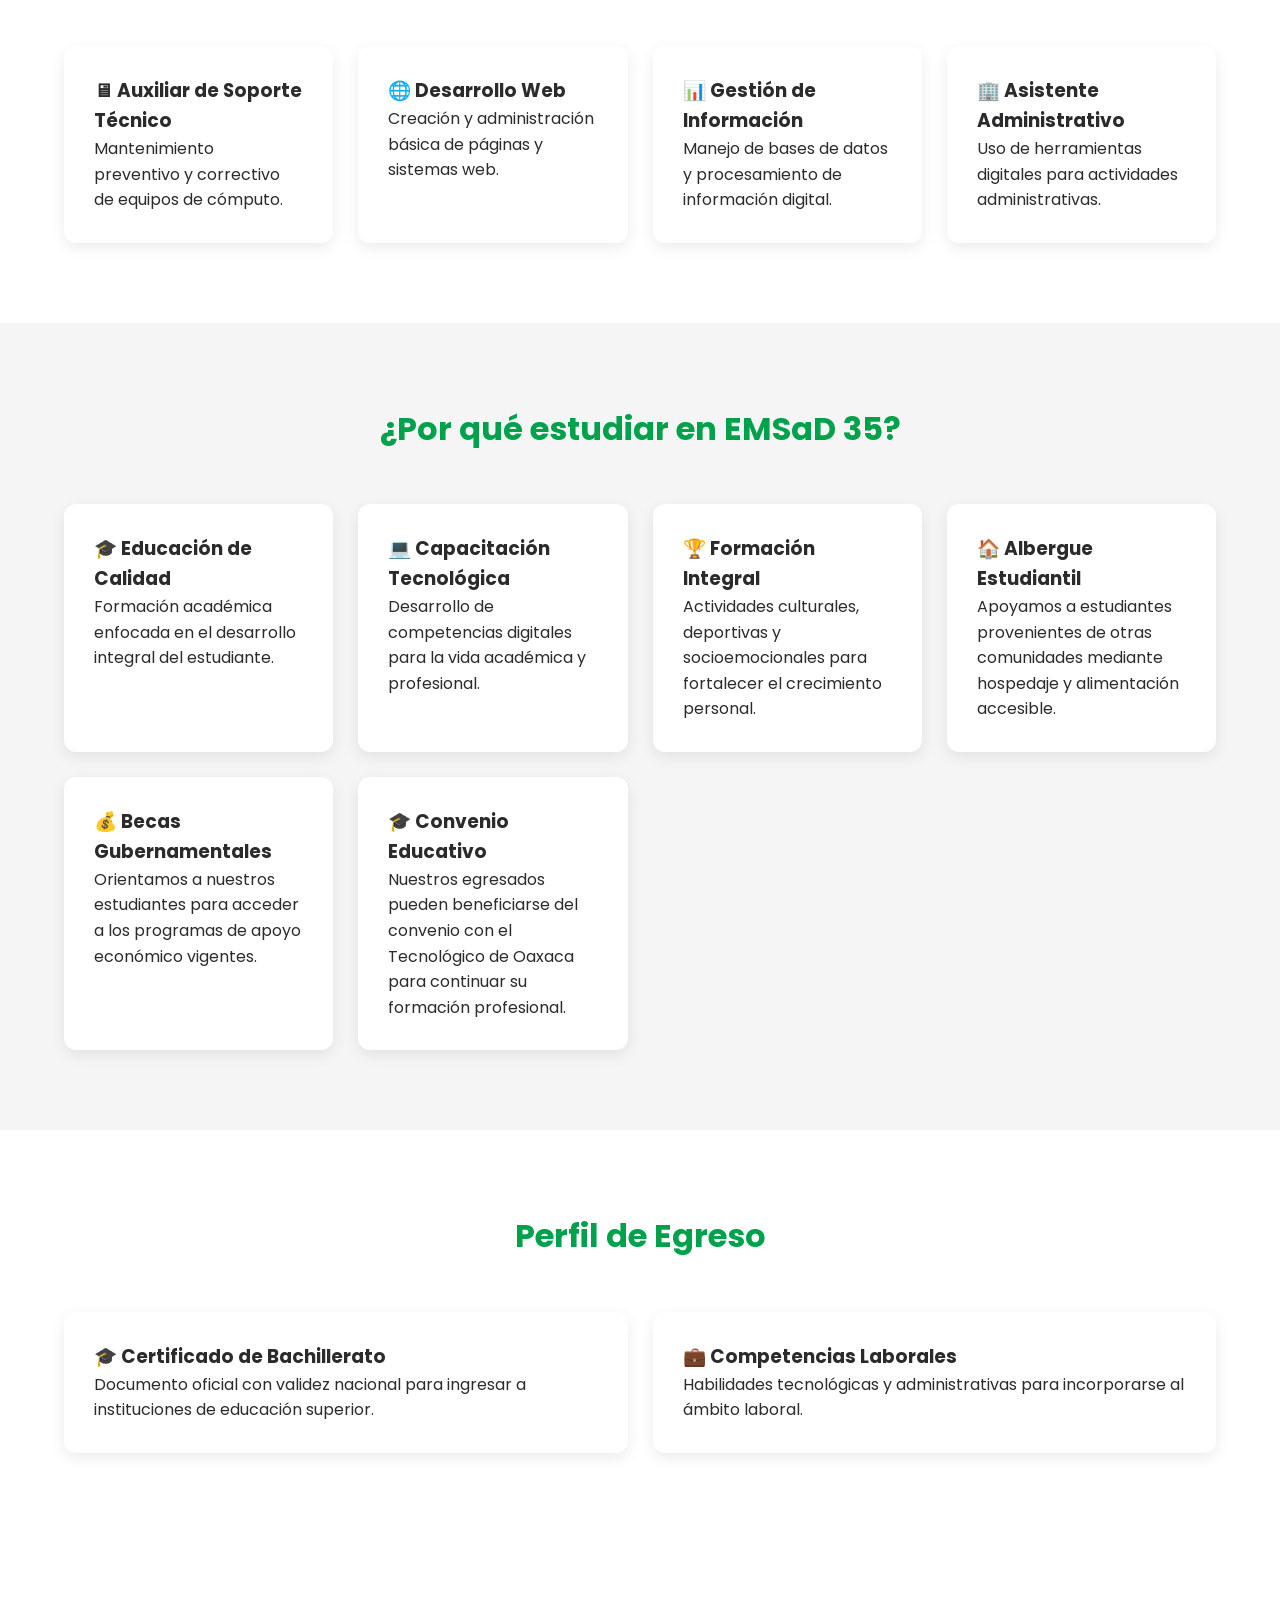
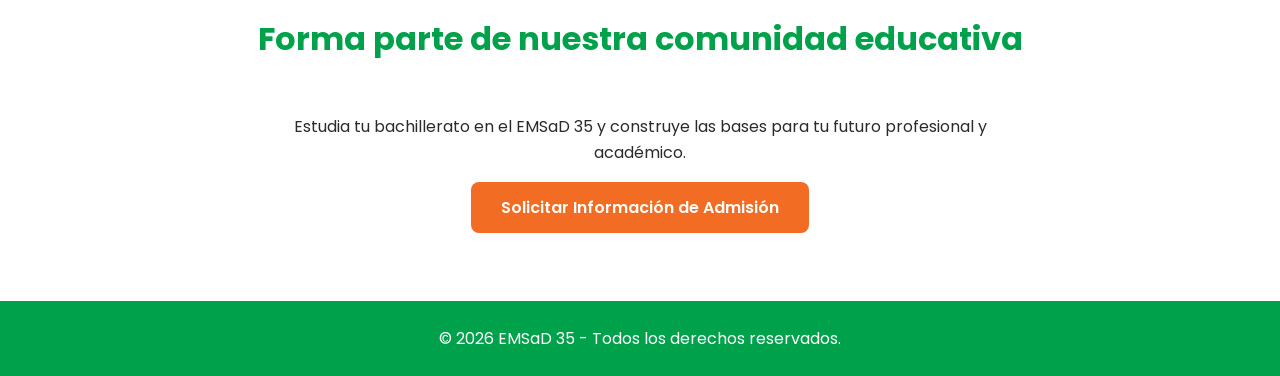
<file: oferta.html>
<!doctype html>
<html lang="es">
  <head>
    <meta charset="UTF-8" />
    <meta name="viewport" content="width=device-width, initial-scale=1.0" />

    <title>EMSaD 35 | Educación Media Superior a Distancia</title>

    <link rel="icon" type="image/png" href="img/logo2.png" />

    <link rel="stylesheet" href="style.css" />

    <link
      href="https://fonts.googleapis.com/css2?family=Poppins:wght@300;400;500;600;700&display=swap"
      rel="stylesheet"
    />

    <link
      rel="stylesheet"
      href="https://cdnjs.cloudflare.com/ajax/libs/font-awesome/6.5.2/css/all.min.css"
    />
    <style></style>
  </head>

  <body>
    <!-- HEADER -->

    <header class="header">
      <div class="container nav-container">
        <div class="logo">
          <img src="img/logo2.png" alt="Logo EMSaD 35" />

          <div class="logo-text">
            <span>EMSaD 35</span>
          </div>
        </div>

        <nav id="nav">
          <ul class="nav-menu">
            <li><a href="index.html">Inicio</a></li>
            <li><a href="oferta.html">Oferta Educativa</a></li>
            <li><a href="admisiones.html">Admisiones</a></li>
            <li><a href="docentes.html">Docentes</a></li>
            <li><a href="#">Noticias</a></li>
            <li><a href="#">Contacto</a></li>
          </ul>
        </nav>

        <button class="menu-toggle" id="menuToggle">
          <i class="fa-solid fa-bars"></i>
        </button>
      </div>
    </header>

    <!-- HERO -->

    <section class="page-hero">
      <div class="container">
        <h1>Oferta Educativa</h1>

        <p>
          Formación académica integral para desarrollar competencias, valores y
          habilidades que permitan continuar estudios superiores o incorporarse
          al ámbito laboral.
        </p>
      </div>
    </section>

    <!-- INTRODUCCIÓN -->

    <section class="offer-intro">
      <div class="container">
        <h2 class="section-title">Bachillerato General EMSaD</h2>

        <p class="intro-text">
          El EMSaD 35 ofrece un Bachillerato General de seis semestres diseñado
          para fortalecer el desarrollo académico, personal y profesional de los
          estudiantes, brindándoles las herramientas necesarias para enfrentar
          los retos del nivel superior y del mundo laboral.
        </p>
      </div>
    </section>

    <!-- DURACIÓN -->

    <section>
      <div class="container">
        <h2 class="section-title">Duración del Programa</h2>

        <div class="card">
          <h3>📚 Plan de Estudios</h3>

          <p>
            El Bachillerato General EMSaD tiene una duración de
            <strong>6 semestres (3 años)</strong>, organizados en formación
            básica, formación propedéutica y capacitación para el trabajo.
          </p>
        </div>
      </div>
    </section>

    <!-- FORMACIÓN BÁSICA -->

    <section>
      <div class="container">
        <h2 class="section-title">Formación Básica y Extendida</h2>

        <div class="cards-grid">
          <div class="card">
            <h3>📐 Pensamiento Matemático</h3>
            <p>Álgebra, Geometría, Trigonometría, Cálculo y Estadística.</p>
          </div>

          <div class="card">
            <h3>🧪 Ciencias Naturales</h3>
            <p>Física, Química, Biología, Ecología y Tecnología.</p>
          </div>

          <div class="card">
            <h3>🏛 Ciencias Sociales</h3>
            <p>
              Historia, Ética, Filosofía y Estructura Socioeconómica de México.
            </p>
          </div>

          <div class="card">
            <h3>📖 Lenguaje y Comunicación</h3>
            <p>Lectura y Redacción, Literatura e Inglés.</p>
          </div>

          <div class="card">
            <h3>🎭 Recursos Socioemocionales</h3>
            <p>
              Desarrollo humano, responsabilidad social, actividades físicas y
              culturales.
            </p>
          </div>

          <div class="card">
            <h3>💻 Cultura Digital</h3>
            <p>
              Desarrollo de habilidades tecnológicas para el aprendizaje y la
              comunicación.
            </p>
          </div>
        </div>
      </div>
    </section>

    <!-- FORMACIÓN PROPEDÉUTICA -->

    <section>
      <div class="container">
        <h2 class="section-title">Formación Propedéutica</h2>

        <div class="cards-grid">
          <div class="card">
            <h3>⚙ Físico-Matemática</h3>
            <p>Ingenierías, Arquitectura y carreras tecnológicas.</p>
          </div>

          <div class="card">
            <h3>🩺 Químico-Biológica</h3>
            <p>Medicina, Enfermería, Agronomía y Ciencias Naturales.</p>
          </div>

          <div class="card">
            <h3>📊 Económico-Administrativa</h3>
            <p>Administración, Contaduría, Turismo y Negocios.</p>
          </div>

          <div class="card">
            <h3>⚖ Humanidades y Ciencias Sociales</h3>
            <p>Derecho, Psicología, Educación y Pedagogía.</p>
          </div>
        </div>
      </div>
    </section>

    <!-- CAPACITACIÓN -->

    <section class="professional-section">
      <div class="container">
        <h2 class="section-title">Capacitación para el Trabajo</h2>

        <div class="training-card">
          <h3>💻 Tecnologías de la Información y la Comunicación</h3>

          <p>
            Esta capacitación proporciona conocimientos y habilidades
            tecnológicas que fortalecen la formación académica y facilitan la
            incorporación al ámbito laboral.
          </p>

          <ul>
            <li>Manejo de software de oficina (Ofimática).</li>
            <li>Soporte y mantenimiento de equipo de cómputo.</li>
            <li>Diseño digital básico.</li>
            <li>Administración de redes locales.</li>
            <li>Desarrollo de sistemas y páginas web.</li>
          </ul>
        </div>
      </div>
    </section>

    <!-- CAMPO LABORAL -->

    <section>
      <div class="container">
        <h2 class="section-title">Campo Laboral</h2>

        <div class="cards-grid">
          <div class="card">
            <h3>🖥 Auxiliar de Soporte Técnico</h3>

            <p>Mantenimiento preventivo y correctivo de equipos de cómputo.</p>
          </div>

          <div class="card">
            <h3>🌐 Desarrollo Web</h3>

            <p>Creación y administración básica de páginas y sistemas web.</p>
          </div>

          <div class="card">
            <h3>📊 Gestión de Información</h3>

            <p>
              Manejo de bases de datos y procesamiento de información digital.
            </p>
          </div>

          <div class="card">
            <h3>🏢 Asistente Administrativo</h3>

            <p>
              Uso de herramientas digitales para actividades administrativas.
            </p>
          </div>
        </div>
      </div>
    </section>

    <!-- VENTAJAS -->

    <section class="graduation-section">
      <div class="container">
        <h2 class="section-title">¿Por qué estudiar en EMSaD 35?</h2>

        <div class="cards-grid">
          <div class="card">
            <h3>🎓 Educación de Calidad</h3>

            <p>
              Formación académica enfocada en el desarrollo integral del
              estudiante.
            </p>
          </div>

          <div class="card">
            <h3>💻 Capacitación Tecnológica</h3>

            <p>
              Desarrollo de competencias digitales para la vida académica y
              profesional.
            </p>
          </div>

          <div class="card">
            <h3>🏆 Formación Integral</h3>

            <p>
              Actividades culturales, deportivas y socioemocionales para
              fortalecer el crecimiento personal.
            </p>
          </div>
          <div class="card">
            <h3>🏠 Albergue Estudiantil</h3>

            <p>
              Apoyamos a estudiantes provenientes de otras comunidades mediante
              hospedaje y alimentación accesible.
            </p>
          </div>
          <div class="card">
            <h3>💰 Becas Gubernamentales</h3>

            <p>
              Orientamos a nuestros estudiantes para acceder a los programas de
              apoyo económico vigentes.
            </p>
          </div>
          <div class="card">
            <h3>🎓 Convenio Educativo</h3>

            <p>
              Nuestros egresados pueden beneficiarse del convenio con el
              Tecnológico de Oaxaca para continuar su formación profesional.
            </p>
          </div>
        </div>
      </div>
    </section>

    <!-- PERFIL DE EGRESO -->

    <section>
      <div class="container">
        <h2 class="section-title">Perfil de Egreso</h2>

        <div class="cards-grid">
          <div class="card">
            <h3>🎓 Certificado de Bachillerato</h3>

            <p>
              Documento oficial con validez nacional para ingresar a
              instituciones de educación superior.
            </p>
          </div>

          <div class="card">
            <h3>💼 Competencias Laborales</h3>

            <p>
              Habilidades tecnológicas y administrativas para incorporarse al
              ámbito laboral.
            </p>
          </div>
        </div>
      </div>
    </section>

    <!-- CTA -->

    <section>
      <div class="container" style="text-align: center">
        <h2 class="section-title">
          Forma parte de nuestra comunidad educativa
        </h2>

        <p style="max-width: 700px; margin: auto; margin-bottom: 30px">
          Estudia tu bachillerato en el EMSaD 35 y construye las bases para tu
          futuro profesional y académico.
        </p>

        <a href="#" class="btn-primary"> Solicitar Información de Admisión </a>
      </div>
    </section>

    <!-- FOOTER -->
    <footer>
      <p>© 2026 EMSaD 35 - Todos los derechos reservados.</p>
    </footer>

    <script src="script.js"></script>
  </body>
</html>
</file>
<file: style.css>
:root {
  --verde: #00a14b;
  --verde-claro: #7bc143;
  --naranja: #f26d23;
  --gris: #a7abac;
  --oscuro: #2b2b2b;
  --blanco: #ffffff;
}

* {
  margin: 0;
  padding: 0;
  box-sizing: border-box;
}

body {
  font-family: "Poppins", sans-serif;
  color: var(--oscuro);
  line-height: 1.6;
}

.container {
  width: 90%;
  max-width: 1200px;
  margin: auto;
}

.header {
  background: white;
  position: sticky;
  top: 0;
  z-index: 1000;
  box-shadow: 0 2px 10px rgba(0, 0, 0, 0.08);
}

.nav-container {
  display: flex;
  justify-content: space-between;
  align-items: center;
  padding: 15px 0;
  position: relative;
}

.logo {
  display: flex;
  align-items: center;
  gap: 12px;
}

.logo img {
  height: 60px;
  width: auto;
}

.logo-text {
  font-size: 1.3rem;
  font-weight: 700;
  color: var(--verde);
}

.nav-menu {
  display: flex;
  gap: 25px;
  list-style: none;
}

.nav-menu a {
  text-decoration: none;
  color: #333;
  font-weight: 500;
  transition: 0.3s;
}

.nav-menu a:hover {
  color: var(--verde);
}

.menu-toggle {
  display: none;
  background: none;
  border: none;
  font-size: 2rem;
  cursor: pointer;
  color: var(--verde);
}

.hero {
  height: 90vh;

  background:
    linear-gradient(rgba(0, 0, 0, 0.45), rgba(0, 0, 0, 0.45)),
    url("img/Hero1.jpg");

  background-size: cover;
  background-position: center;
  background-repeat: no-repeat;

  display: flex;
  align-items: center;
  justify-content: center;

  text-align: center;
  color: white;
}

.hero-content {
  max-width: 800px;
  padding: 0 20px;
}

.hero-badge {
  display: inline-block;
  background: rgba(255, 255, 255, 0.15);
  padding: 8px 18px;
  border-radius: 50px;
  margin-bottom: 20px;
  backdrop-filter: blur(5px);
}

.hero h1 {
  font-size: 4rem;
  line-height: 1.1;
  margin-bottom: 25px;
}

.hero p {
  font-size: 1.2rem;
  margin-bottom: 30px;
}

.hero-buttons {
  display: flex;
  justify-content: center;
  gap: 15px;
}

.btn-primary,
.btn-secondary {
  text-decoration: none;
  padding: 14px 30px;
  border-radius: 8px;
  font-weight: 600;
  transition: 0.3s;
}

.btn-primary {
  background: var(--naranja);
  color: white;
}

.btn-primary:hover {
  opacity: 0.9;
}

.btn-secondary {
  background: var(--verde);
  color: white;
}

.btn-secondary:hover {
  opacity: 0.9;
}

section {
  padding: 80px 0;
}

.section-title {
  text-align: center;
  margin-bottom: 50px;
  font-size: 2rem;
  color: var(--verde);
}

.stats {
  background: #f5f5f5;
}

.stats-grid {
  display: grid;
  grid-template-columns: repeat(4, 1fr);
  gap: 25px;
}

.stat-card {
  background: white;
  padding: 30px;
  text-align: center;
  border-radius: 12px;
}

.stat-card h2 {
  color: var(--naranja);
  font-size: 2.5rem;
}

.cards-grid {
  display: grid;
  grid-template-columns: repeat(auto-fit, minmax(250px, 1fr));
  gap: 25px;
}

.card {
  background: white;
  padding: 30px;
  border-radius: 12px;
  box-shadow: 0 5px 15px rgba(0, 0, 0, 0.08);
  transition: 0.3s;
}

.card:hover {
  transform: translateY(-5px);
}

.areas-grid {
  display: grid;
  grid-template-columns: repeat(3, 1fr);
  gap: 20px;
}

.area {
  background: linear-gradient(135deg, var(--verde), var(--verde-claro));

  color: white;
  padding: 25px;
  border-radius: 10px;
  text-align: center;
  font-weight: 600;
}

.contact-grid {
  display: grid;
  grid-template-columns: 1fr 1fr;
  gap: 30px;
}

.map-placeholder {
  min-height: 300px;
}

.map-placeholder iframe {
  width: 100%;
  height: 350px;
  border: none;
  border-radius: 12px;
}

footer {
  background: var(--verde);
  color: white;
  text-align: center;
  padding: 25px;
}

@media (max-width: 768px) {
  .menu-toggle {
    display: block;
  }

  nav {
    display: none;
  }

  nav.active {
    display: block;
    position: absolute;
    top: 90px;
    left: 0;
    width: 100%;
    background: white;
    box-shadow: 0 10px 20px rgba(0, 0, 0, 0.1);
  }

  nav.active .nav-menu {
    display: flex;
    flex-direction: column;
    gap: 15px;
    padding: 20px;
  }

  .logo-text {
    display: none;
  }

  .hero h1 {
    font-size: 2.5rem;
  }

  .hero-buttons {
    flex-direction: column;
  }

  .stats-grid {
    grid-template-columns: 1fr 1fr;
  }

  .areas-grid {
    grid-template-columns: 1fr;
  }

  .contact-grid {
    grid-template-columns: 1fr;
  }
}

@media (max-width: 480px) {
  .hero h1 {
    font-size: 2rem;
  }

  .hero p {
    font-size: 1rem;
  }

  .stats-grid {
    grid-template-columns: 1fr;
  }

  .section-title {
    font-size: 1.7rem;
  }

  .logo img {
    height: 50px;
  }
}

/* OFERTA EDUCATIVA */

.page-hero {
  background:
    linear-gradient(rgba(0, 161, 75, 0.85), rgba(0, 161, 75, 0.85)),
    url("img/Hero1.jpg");
  background-size: cover;
  background-position: center;
  color: white;
  text-align: center;
  padding: 120px 20px;
}

.page-hero h1 {
  font-size: 3rem;
  margin-bottom: 15px;
}

.page-hero p {
  max-width: 700px;
  margin: auto;
  font-size: 1.2rem;
}

.intro-text {
  max-width: 900px;
  margin: auto;
  text-align: center;
  font-size: 1.1rem;
}

.professional-section {
  background: #f7f7f7;
}

.training-card {
  background: white;
  max-width: 900px;
  margin: auto;
  padding: 40px;
  border-radius: 15px;
  box-shadow: 0 5px 20px rgba(0, 0, 0, 0.08);
}

.training-card h3 {
  color: var(--verde);
  margin-bottom: 20px;
}

.training-card ul {
  margin-top: 20px;
  padding-left: 20px;
}

.training-card li {
  margin-bottom: 10px;
}

.graduation-section {
  background: #f5f5f5;
}

@media (max-width: 768px) {
  .page-hero h1 {
    font-size: 2.2rem;
  }

  .training-card {
    padding: 25px;
  }
}

/* DOCENTES */

.docente-card {
  text-align: center;
}

.docente-img {
  width: 140px;
  height: 140px;
  object-fit: cover;
  border-radius: 50%;
  margin: 0 auto 20px;
  display: block;
  border: 4px solid var(--verde);
}

.docente-card h3 {
  color: var(--verde);
  margin-bottom: 15px;
}

.docente-card p {
  margin-bottom: 10px;
}

.docente-card strong {
  color: var(--oscuro);
}

.admin-badge {
  display: inline-block;
  background: var(--naranja);
  color: white;
  padding: 5px 12px;
  border-radius: 20px;
  font-size: 0.8rem;
  margin-bottom: 15px;
}

/* OPORTUNIDADES */

.opportunities-section {
  background: #f7f7f7;
}

.opportunities-intro {
  max-width: 800px;
  margin-bottom: 50px;
}

.feature-card {
  padding: 0;
  overflow: hidden;
  border-radius: 16px;
  box-shadow: 0 8px 24px rgba(0, 0, 0, 0.08);
}

.feature-card:hover {
  transform: translateY(-6px);
  box-shadow: 0 14px 30px rgba(0, 0, 0, 0.12);
}

.feature-image {
  width: 100%;
  height: 220px;
  object-fit: cover;
  display: block;
}

.feature-content {
  padding: 28px;
}

.feature-content h3 {
  color: var(--verde);
  font-size: 1.3rem;
  margin-bottom: 15px;
  line-height: 1.3;
}

.feature-content p {
  color: #555;
  margin: 0;
}

.feature-content strong {
  color: var(--oscuro);
}

@media (max-width: 768px) {
  .feature-image {
    height: 200px;
  }

  .feature-content {
    padding: 22px;
  }
}
.tour-wrapper {
  margin-top: 20px;
}

.tour-label {
  display: block;
  text-align: center;
  margin-bottom: 12px;
  color: var(--gris);
  font-size: 0.9rem;
}

.tour-btn {
  display: flex;
  align-items: center;
  justify-content: center;
  gap: 12px;

  padding: 16px 24px;

  background: linear-gradient(135deg, var(--verde), var(--verde-claro));

  color: white;
  text-decoration: none;
  font-weight: 600;
  letter-spacing: 0.3px;

  border-radius: 14px;
  box-shadow: 0 10px 25px rgba(0, 161, 75, 0.25);

  transition: all 0.3s ease;
}

.tour-btn:hover {
  transform: translateY(-4px);
  box-shadow: 0 16px 35px rgba(0, 161, 75, 0.35);
}

.tour-btn i {
  color: var(--naranja);
  font-size: 1.2rem;
}
.contact-cards {
  display: grid;
  gap: 15px;
  margin-top: 15px;
}

.contact-card {
  background: white;
  padding: 18px;
  border-radius: 12px;
  box-shadow: 0 5px 15px rgba(0, 0, 0, 0.06);
  transition: 0.3s ease;
}

.contact-card:hover {
  transform: translateY(-3px);
  box-shadow: 0 10px 20px rgba(0, 0, 0, 0.08);
}

.contact-card strong {
  display: block;
  margin-bottom: 6px;
  color: var(--verde);
}

.contact-social {
  margin-top: 25px;
  padding-top: 20px;
  border-top: 1px solid rgba(0, 0, 0, 0.1);
}

.contact-social h3 {
  margin-bottom: 12px;
  color: var(--verde);
  font-size: 1.1rem;
}

.social-btn {
  display: inline-flex;
  align-items: center;
  gap: 10px;
  padding: 12px 18px;
  border-radius: 10px;
  text-decoration: none;
  font-weight: 600;
  background: #1877f2;
  color: white;
  transition: 0.3s ease;
}

.social-btn:hover {
  transform: translateY(-3px);
  box-shadow: 0 10px 20px rgba(24, 119, 242, 0.25);
}

.social-btn i {
  font-size: 1.2rem;
}
</file>
